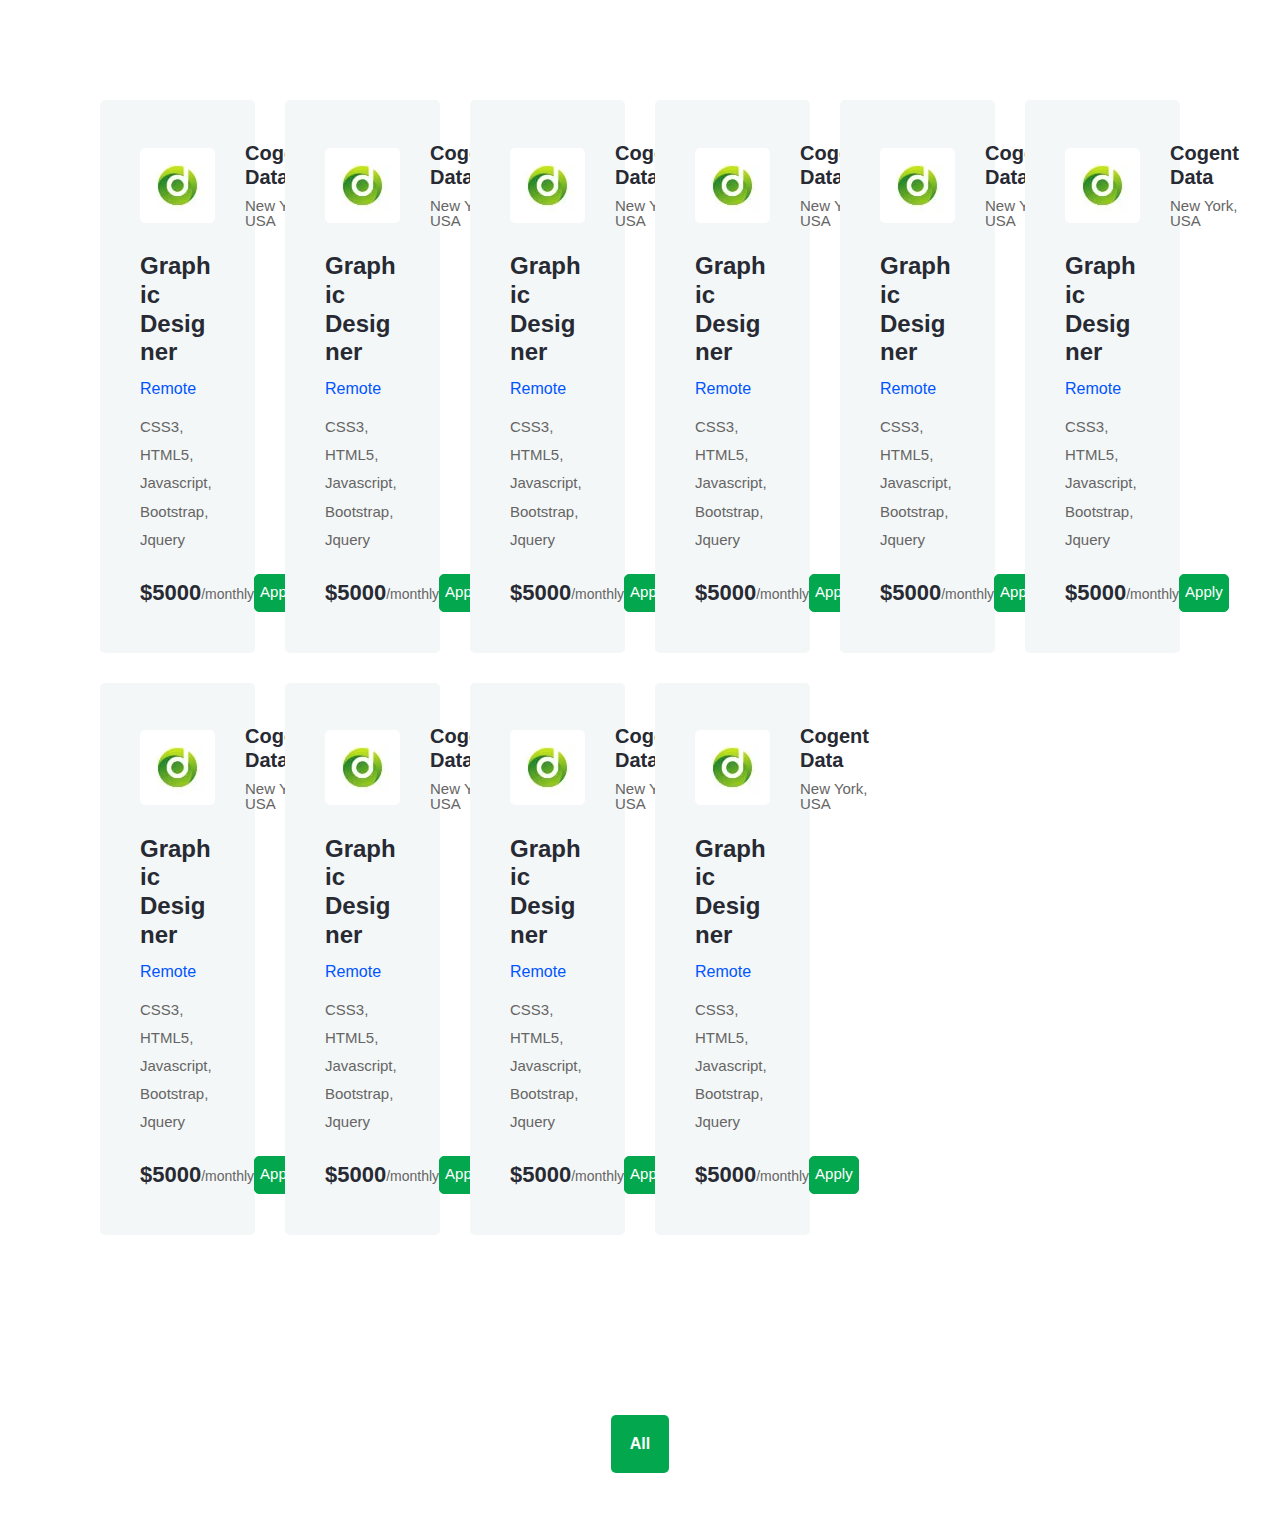
<file: Job.html>
<!DOCTYPE html>
<!-- saved from url=(0043)https://htmldemo.net/finate/finate/job.html -->
<html lang="zxx" class=" video no-touchevents csstransitions videoautoplay"><head><meta http-equiv="Content-Type" content="text/html; charset=UTF-8">
    
    <meta http-equiv="X-UA-Compatible" content="IE=edge">
    <meta name="viewport" content="width=device-width, initial-scale=1.0">
    <meta name="description" content="Finate - Job Portal Website Template Using Bootstrap 5">
    <meta name="keywords" content="accessories, digital products, electronic html, modern, products, responsive">
    <meta name="author" content="hastech">

    <title>Job :: Finate - Job Portal Website Template Using Bootstrap 5</title>

    <!--== Favicon ==-->
    <link rel="shortcut icon" href="https://htmldemo.net/finate/finate/assets/img/favicon.ico" type="image/x-icon">

    <!--== Google Fonts ==-->
    <link rel="preconnect" href="https://fonts.googleapis.com/">
    <link rel="preconnect" href="https://fonts.gstatic.com/" crossorigin="">
    <link href="assets/Job_files/css2" rel="stylesheet">
    <link href="assets/Job_files/css2(1)" rel="stylesheet">


    <!--== Bootstrap CSS ==-->
    <link href="assets/Job_files/bootstrap.min.css" rel="stylesheet">
    <!--== Icofont Icon CSS ==-->
    <link href="assets/Job_files/icofont.css" rel="stylesheet">
    <!--== Swiper CSS ==-->
    <link href="assets/Job_files/swiper.min.css" rel="stylesheet">
    <!--== Fancybox Min CSS ==-->
    <link href="assets/Job_files/fancybox.min.css" rel="stylesheet">
    <!--== Aos Min CSS ==-->
    <link href="assets/Job_files/aos.min.css" rel="stylesheet">

    <!--== Main Style CSS ==-->
    <link href="assets/Job_files/style.css" rel="stylesheet">
</head>

    <!--== Start Recent Job Area Wrapper ==-->
    <section class="recent-job-area recent-job-inner-area">

        <div class="row" style="padding: 100px;">


          <div class="col-md-2 col-lg-2"">
            <!--== Start Recent Job Item ==-->
            <div class="recent-job-item recent-job-style2-item">
              <div class="company-info">
                <div class="logo">
                  <a href="https://htmldemo.net/finate/finate/company-details.html"><img src="assets/Job_files/w3.webp" width="75" height="75" alt="Image-HasTech"></a>
                </div>
                <div class="content">
                  <h4 class="name"><a href="https://htmldemo.net/finate/finate/company-details.html">Cogent Data</a></h4>
                  <p class="address">New York, USA</p>
                </div>
              </div>
              <div class="main-content">
                <h3 class="title"><a href="https://htmldemo.net/finate/finate/job-details.html">Graphic Designer</a></h3>
                <h5 class="work-type" data-text-color="#0054ff" style="color: rgb(0, 84, 255);">Remote</h5>
                <p class="desc">CSS3, HTML5, Javascript, Bootstrap, Jquery</p>
              </div>
              <div class="recent-job-info">
                <div class="salary">
                  <h4>$5000</h4>
                  <p>/monthly</p>
                </div>
                <a class="btn-theme btn-sm" href="https://htmldemo.net/finate/finate/job-details.html">Apply Now</a>
              </div>
            </div>
            <!--== End Recent Job Item ==-->
          </div>
          
          <div class="col-md-2 col-lg-2"">
            <!--== Start Recent Job Item ==-->
            <div class="recent-job-item recent-job-style2-item">
              <div class="company-info">
                <div class="logo">
                  <a href="https://htmldemo.net/finate/finate/company-details.html"><img src="assets/Job_files/w3.webp" width="75" height="75" alt="Image-HasTech"></a>
                </div>
                <div class="content">
                  <h4 class="name"><a href="https://htmldemo.net/finate/finate/company-details.html">Cogent Data</a></h4>
                  <p class="address">New York, USA</p>
                </div>
              </div>
              <div class="main-content">
                <h3 class="title"><a href="https://htmldemo.net/finate/finate/job-details.html">Graphic Designer</a></h3>
                <h5 class="work-type" data-text-color="#0054ff" style="color: rgb(0, 84, 255);">Remote</h5>
                <p class="desc">CSS3, HTML5, Javascript, Bootstrap, Jquery</p>
              </div>
              <div class="recent-job-info">
                <div class="salary">
                  <h4>$5000</h4>
                  <p>/monthly</p>
                </div>
                <a class="btn-theme btn-sm" href="https://htmldemo.net/finate/finate/job-details.html">Apply Now</a>
              </div>
            </div>
            <!--== End Recent Job Item ==-->
          </div>
          
          <div class="col-md-2 col-lg-2"">
            <!--== Start Recent Job Item ==-->
            <div class="recent-job-item recent-job-style2-item">
              <div class="company-info">
                <div class="logo">
                  <a href="https://htmldemo.net/finate/finate/company-details.html"><img src="assets/Job_files/w3.webp" width="75" height="75" alt="Image-HasTech"></a>
                </div>
                <div class="content">
                  <h4 class="name"><a href="https://htmldemo.net/finate/finate/company-details.html">Cogent Data</a></h4>
                  <p class="address">New York, USA</p>
                </div>
              </div>
              <div class="main-content">
                <h3 class="title"><a href="https://htmldemo.net/finate/finate/job-details.html">Graphic Designer</a></h3>
                <h5 class="work-type" data-text-color="#0054ff" style="color: rgb(0, 84, 255);">Remote</h5>
                <p class="desc">CSS3, HTML5, Javascript, Bootstrap, Jquery</p>
              </div>
              <div class="recent-job-info">
                <div class="salary">
                  <h4>$5000</h4>
                  <p>/monthly</p>
                </div>
                <a class="btn-theme btn-sm" href="https://htmldemo.net/finate/finate/job-details.html">Apply Now</a>
              </div>
            </div>
            <!--== End Recent Job Item ==-->
          </div>
          
          <div class="col-md-2 col-lg-2"">
            <!--== Start Recent Job Item ==-->
            <div class="recent-job-item recent-job-style2-item">
              <div class="company-info">
                <div class="logo">
                  <a href="https://htmldemo.net/finate/finate/company-details.html"><img src="assets/Job_files/w3.webp" width="75" height="75" alt="Image-HasTech"></a>
                </div>
                <div class="content">
                  <h4 class="name"><a href="https://htmldemo.net/finate/finate/company-details.html">Cogent Data</a></h4>
                  <p class="address">New York, USA</p>
                </div>
              </div>
              <div class="main-content">
                <h3 class="title"><a href="https://htmldemo.net/finate/finate/job-details.html">Graphic Designer</a></h3>
                <h5 class="work-type" data-text-color="#0054ff" style="color: rgb(0, 84, 255);">Remote</h5>
                <p class="desc">CSS3, HTML5, Javascript, Bootstrap, Jquery</p>
              </div>
              <div class="recent-job-info">
                <div class="salary">
                  <h4>$5000</h4>
                  <p>/monthly</p>
                </div>
                <a class="btn-theme btn-sm" href="https://htmldemo.net/finate/finate/job-details.html">Apply Now</a>
              </div>
            </div>
            <!--== End Recent Job Item ==-->
          </div>
          
          <div class="col-md-2 col-lg-2"">
            <!--== Start Recent Job Item ==-->
            <div class="recent-job-item recent-job-style2-item">
              <div class="company-info">
                <div class="logo">
                  <a href="https://htmldemo.net/finate/finate/company-details.html"><img src="assets/Job_files/w3.webp" width="75" height="75" alt="Image-HasTech"></a>
                </div>
                <div class="content">
                  <h4 class="name"><a href="https://htmldemo.net/finate/finate/company-details.html">Cogent Data</a></h4>
                  <p class="address">New York, USA</p>
                </div>
              </div>
              <div class="main-content">
                <h3 class="title"><a href="https://htmldemo.net/finate/finate/job-details.html">Graphic Designer</a></h3>
                <h5 class="work-type" data-text-color="#0054ff" style="color: rgb(0, 84, 255);">Remote</h5>
                <p class="desc">CSS3, HTML5, Javascript, Bootstrap, Jquery</p>
              </div>
              <div class="recent-job-info">
                <div class="salary">
                  <h4>$5000</h4>
                  <p>/monthly</p>
                </div>
                <a class="btn-theme btn-sm" href="https://htmldemo.net/finate/finate/job-details.html">Apply Now</a>
              </div>
            </div>
            <!--== End Recent Job Item ==-->
          </div>
          
          <div class="col-md-2 col-lg-2"">
            <!--== Start Recent Job Item ==-->
            <div class="recent-job-item recent-job-style2-item">
              <div class="company-info">
                <div class="logo">
                  <a href="https://htmldemo.net/finate/finate/company-details.html"><img src="assets/Job_files/w3.webp" width="75" height="75" alt="Image-HasTech"></a>
                </div>
                <div class="content">
                  <h4 class="name"><a href="https://htmldemo.net/finate/finate/company-details.html">Cogent Data</a></h4>
                  <p class="address">New York, USA</p>
                </div>
              </div>
              <div class="main-content">
                <h3 class="title"><a href="https://htmldemo.net/finate/finate/job-details.html">Graphic Designer</a></h3>
                <h5 class="work-type" data-text-color="#0054ff" style="color: rgb(0, 84, 255);">Remote</h5>
                <p class="desc">CSS3, HTML5, Javascript, Bootstrap, Jquery</p>
              </div>
              <div class="recent-job-info">
                <div class="salary">
                  <h4>$5000</h4>
                  <p>/monthly</p>
                </div>
                <a class="btn-theme btn-sm" href="https://htmldemo.net/finate/finate/job-details.html">Apply Now</a>
              </div>
            </div>
            <!--== End Recent Job Item ==-->
          </div>
          
          <div class="col-md-2 col-lg-2"">
            <!--== Start Recent Job Item ==-->
            <div class="recent-job-item recent-job-style2-item">
              <div class="company-info">
                <div class="logo">
                  <a href="https://htmldemo.net/finate/finate/company-details.html"><img src="assets/Job_files/w3.webp" width="75" height="75" alt="Image-HasTech"></a>
                </div>
                <div class="content">
                  <h4 class="name"><a href="https://htmldemo.net/finate/finate/company-details.html">Cogent Data</a></h4>
                  <p class="address">New York, USA</p>
                </div>
              </div>
              <div class="main-content">
                <h3 class="title"><a href="https://htmldemo.net/finate/finate/job-details.html">Graphic Designer</a></h3>
                <h5 class="work-type" data-text-color="#0054ff" style="color: rgb(0, 84, 255);">Remote</h5>
                <p class="desc">CSS3, HTML5, Javascript, Bootstrap, Jquery</p>
              </div>
              <div class="recent-job-info">
                <div class="salary">
                  <h4>$5000</h4>
                  <p>/monthly</p>
                </div>
                <a class="btn-theme btn-sm" href="https://htmldemo.net/finate/finate/job-details.html">Apply Now</a>
              </div>
            </div>
            <!--== End Recent Job Item ==-->
          </div>
          
          <div class="col-md-2 col-lg-2"">
            <!--== Start Recent Job Item ==-->
            <div class="recent-job-item recent-job-style2-item">
              <div class="company-info">
                <div class="logo">
                  <a href="https://htmldemo.net/finate/finate/company-details.html"><img src="assets/Job_files/w3.webp" width="75" height="75" alt="Image-HasTech"></a>
                </div>
                <div class="content">
                  <h4 class="name"><a href="https://htmldemo.net/finate/finate/company-details.html">Cogent Data</a></h4>
                  <p class="address">New York, USA</p>
                </div>
              </div>
              <div class="main-content">
                <h3 class="title"><a href="https://htmldemo.net/finate/finate/job-details.html">Graphic Designer</a></h3>
                <h5 class="work-type" data-text-color="#0054ff" style="color: rgb(195, 230, 42);">Remote</h5>
                <p class="desc">CSS3, HTML5, Javascript, Bootstrap, Jquery</p>
              </div>
              <div class="recent-job-info">
                <div class="salary">
                  <h4>$5000</h4>
                  <p>/monthly</p>
                </div>
                <a class="btn-theme btn-sm" href="https://htmldemo.net/finate/finate/job-details.html">Apply Now</a>
              </div>
            </div>
            <!--== End Recent Job Item ==-->
          </div>
          
          <div class="col-md-2 col-lg-2"">
            <!--== Start Recent Job Item ==-->
            <div class="recent-job-item recent-job-style2-item">
              <div class="company-info">
                <div class="logo">
                  <a href="https://htmldemo.net/finate/finate/company-details.html"><img src="assets/Job_files/w3.webp" width="75" height="75" alt="Image-HasTech"></a>
                </div>
                <div class="content">
                  <h4 class="name"><a href="https://htmldemo.net/finate/finate/company-details.html">Cogent Data</a></h4>
                  <p class="address">New York, USA</p>
                </div>
              </div>
              <div class="main-content">
                <h3 class="title"><a href="https://htmldemo.net/finate/finate/job-details.html">Graphic Designer</a></h3>
                <h5 class="work-type" data-text-color="#0054ff" style="color: rgb(30, 255, 0);">Remote</h5>
                <p class="desc">CSS3, HTML5, Javascript, Bootstrap, Jquery</p>
              </div>
              <div class="recent-job-info">
                <div class="salary">
                  <h4>$5000</h4>
                  <p>/monthly</p>
                </div>
                <a class="btn-theme btn-sm" href="https://htmldemo.net/finate/finate/job-details.html">Apply Now</a>
              </div>
            </div>
            <!--== End Recent Job Item ==-->
          </div>
          
          <div class="col-md-2 col-lg-2"">
            <!--== Start Recent Job Item ==-->
            <div class="recent-job-item recent-job-style2-item">
              <div class="company-info">
                <div class="logo">
                  <a href="https://htmldemo.net/finate/finate/company-details.html"><img src="assets/Job_files/w3.webp" width="75" height="75" alt="Image-HasTech"></a>
                </div>
                <div class="content">
                  <h4 class="name"><a href="https://htmldemo.net/finate/finate/company-details.html">Cogent Data</a></h4>
                  <p class="address">New York, USA</p>
                </div>
              </div>
              <div class="main-content">
                <h3 class="title"><a href="https://htmldemo.net/finate/finate/job-details.html">Graphic Designer</a></h3>
                <h5 class="work-type" data-text-color="#0054ff" style="color: rgb(11, 221, 204);">Remote</h5>
                <p class="desc">CSS3, HTML5, Javascript, Bootstrap, Jquery</p>
              </div>
              <div class="recent-job-info">
                <div class="salary">
                  <h4>$5000</h4>
                  <p>/monthly</p>
                </div>
                <a class="btn-theme btn-sm" href="https://htmldemo.net/finate/finate/job-details.html">Apply Now</a>
              </div>
            </div>
            <!--== End Recent Job Item ==-->
          </div>




            <!--== End Recent Job Item ==-->
          </div>
        </div>
        <div class="row">
          <div class="col-lg-12 text-center">
            <div class="pagination-area">
              <nav>
                <ul class="page-numbers d-inline-flex">
                  <li>
                    <a class="page-number active" href="https://htmldemo.net/finate/finate/job.html">All Jobs</a>
                  </li>
              
                </ul>
              </nav>
            </div>
          </div>
        </div>
      </div>
    </section>
    <!--== End Recent Job Area Wrapper ==-->
  </main>


<!--=======================Javascript============================-->

<!--=== jQuery Modernizr Min Js ===-->
<script src="assets/Job_files/modernizr.js.download"></script>
<!--=== jQuery Min Js ===-->
<script src="assets/Job_files/jquery-main.js.download"></script>
<!--=== jQuery Migration Min Js ===-->
<script src="assets/Job_files/jquery-migrate.js.download"></script>
<!--=== jQuery Popper Min Js ===-->
<script src="assets/Job_files/popper.min.js.download"></script>
<!--=== jQuery Bootstrap Min Js ===-->
<script src="assets/Job_files/bootstrap.min.js.download"></script>
<!--=== jQuery Swiper Min Js ===-->
<script src="assets/Job_files/swiper.min.js.download"></script>
<!--=== jQuery Fancybox Min Js ===-->
<script src="assets/Job_files/fancybox.min.js.download"></script>
<!--=== jQuery Aos Min Js ===-->
<script src="assets/Job_files/aos.min.js.download"></script>
<!--=== jQuery Counterup Min Js ===-->
<script src="assets/Job_files/counterup.js.download"></script>
<!--=== jQuery Waypoint Js ===-->
<script src="assets/Job_files/waypoint.js.download"></script>

<!--=== jQuery Custom Js ===-->
<script src="assets/Job_files/custom.js.download"></script>



</body></html>
</file>
<file: assets/Job_files/style.css>
@charset "UTF-8";
/*===================================================================
[Table Of Content]

    * Imported CSS
    * Typography CSS
    * Common CSS
    * Main Navigation CSS
    * Header CSS
    * Home Slider CSS
    * Team CSS
    * Brand Logo CSS
    * Form CSS
    * Blog CSS
    * Contact CSS
    * Footer CSS

=====================================================================*/
/*
-----------------------------------------------------------------------
  Typography CSS
-----------------------------------------------------------------------
*/
body {
  color: #656565;
  font-size: 16px;
  font-family: "Jost", sans-serif;
  font-weight: 400;
  line-height: 1.75;
  margin: 0;
  overflow-x: hidden;
  -ms-word-wrap: break-word;
  word-wrap: break-word;
}
@media only screen and (max-width: 1199px) {
  body {
    font-size: 15px;
  }
}

h1, h2, h3, h4, h5, h6,
.h1, .h2, .h3, .h4, .h5, .h6 {
  color: #272a33;
  font-family: "Jost", sans-serif;
  font-weight: 600;
  line-height: 1.2;
  margin-bottom: 10px;
  margin-top: 0;
}

a {
  color: #03a84e;
  text-decoration: none;
  transition: all 0.3s ease-out;
  -webkit-transition: all 0.3s ease-out;
  -moz-transition: all 0.3s ease-out;
  -ms-transition: all 0.3s ease-out;
  -o-transition: all 0.3s ease-out;
}
a:hover, a:active, a:focus {
  -webkit-box-shadow: none;
          box-shadow: none;
  color: #025d2b;
  outline: none;
  text-decoration: none;
}
a img {
  border: none;
}

button {
  text-decoration: none;
  transition: all 0.3s ease-out;
  -webkit-transition: all 0.3s ease-out;
  -moz-transition: all 0.3s ease-out;
  -ms-transition: all 0.3s ease-out;
  -o-transition: all 0.3s ease-out;
}
button:hover, button:active, button:focus {
  -webkit-box-shadow: none;
          box-shadow: none;
  outline: none;
  text-decoration: none;
}

.btn:focus {
  -webkit-box-shadow: none;
          box-shadow: none;
}

p {
  margin-bottom: 30px;
}
p:last-child {
  margin-bottom: 0;
}

:active,
:focus {
  -webkit-box-shadow: none;
          box-shadow: none;
  outline: none !important;
}

::-moz-selection {
  background: #91b2c3;
  color: #fff;
  text-shadow: none;
}

::selection {
  background: #91b2c3;
  color: #fff;
  text-shadow: none;
}

::-moz-selection {
  background: #91b2c3;
  /* Firefox */
  color: #fff;
  text-shadow: none;
}

::-webkit-selection {
  background: #91b2c3;
  /* Safari */
  color: #fff;
  text-shadow: none;
}

img {
  height: auto;
  max-width: 100%;
}

iframe {
  border: none !important;
}

textarea:focus, textarea:active, input:focus, input:active {
  outline: none;
}

ul {
  margin: 0;
  padding: 0;
}
ul li {
  list-style: none;
}

pre,
ul,
ol,
dl,
dd,
blockquote,
address,
table,
fieldset {
  margin-bottom: 30px;
}

table p {
  margin-bottom: 0;
}

/*
-----------------------------------------------------------------------
  Common CSS
-----------------------------------------------------------------------
*/
/*-------- Background Style Css --------*/
.bg-img {
  background: no-repeat center center;
  background-size: cover;
}

/*-------- Container Style Css --------*/
.wrapper {
  overflow-x: hidden;
}

.container {
  padding-left: 15px;
  padding-right: 15px;
}
@media only screen and (min-width: 1200px) {
  .container {
    max-width: 1200px;
  }
}

.row > * {
  margin-top: 0;
}

.row {
  margin-right: -15px;
  margin-left: -15px;
}
.row > [class*=col-] {
  padding-right: 15px;
  padding-left: 15px;
}

/*-------- Gutter Style Css --------*/
.no-gutter {
  margin-right: 0;
  margin-left: 0;
}
.no-gutter .col,
.no-gutter [class*=col-] {
  padding-left: 0;
  padding-right: 0;
}

.row-gutter-10 {
  margin-right: -5px;
  margin-left: -5px;
}
.row-gutter-10 .col,
.row-gutter-10 [class*=col-] {
  padding-left: 5px;
  padding-right: 5px;
}

.row-gutter-20 {
  margin-right: -10px;
  margin-left: -10px;
}
.row-gutter-20 .col,
.row-gutter-20 [class*=col-] {
  padding-left: 10px;
  padding-right: 10px;
}

.row-gutter-40 {
  margin-right: -20px;
  margin-left: -20px;
}
.row-gutter-40 .col,
.row-gutter-40 [class*=col-] {
  padding-left: 20px;
  padding-right: 20px;
}

.row-gutter-70 {
  margin-right: -35px;
  margin-left: -35px;
}
@media only screen and (max-width: 1199px) {
  .row-gutter-70 {
    margin-right: -15px;
    margin-left: -15px;
  }
}
.row-gutter-70 .col,
.row-gutter-70 [class*=col-] {
  padding-left: 35px;
  padding-right: 35px;
}
@media only screen and (max-width: 1199px) {
  .row-gutter-70 .col,
.row-gutter-70 [class*=col-] {
    padding-left: 15px;
    padding-right: 15px;
  }
}

/*-------- Spacing Style Css --------*/
.container,
.container-fluid {
  padding-bottom: 90px;
  padding-top: 113px;
}
@media only screen and (max-width: 1199px) {
  .container,
.container-fluid {
    padding-bottom: 50px;
    padding-top: 80px;
  }
}

/*-------- Button Style Css --------*/
.btn-theme {
  background-color: #03a84e;
  border: 1px solid #03a84e;
  border-radius: 5px;
  color: #fff;
  display: inline-block;
  font-size: 15px;
  padding: 8px 35px 8px;
  text-align: center;
}
.btn-theme.btn-sm {
  height: 38px;
  padding: 4px 5px 6px;
  width: 110px;
}
@media only screen and (max-width: 1199px) {
  .btn-theme.btn-sm {
    height: 34px;
    padding: 4px 4px 4px;
    width: 90px;
    font-size: 13px;
  }
}
.btn-theme.btn-white {
  background-color: #fff;
  border: 1px solid rgba(3, 168, 78, 0.18);
  color: #03a84e;
}
.btn-theme.btn-white:hover {
  background-color: #03a84e;
  border-color: #03a84e;
  color: #fff;
}
.btn-theme:hover {
  background-color: #fff;
  border: 1px solid #03a84e;
  color: #03a84e;
}

/*-------- Z Index Style Css --------*/
.z-index--1 {
  z-index: -1;
}

.z-index-1 {
  z-index: 1;
}

.z-index-2 {
  z-index: 2;
}

/*-------- Fancybox Images Style Css --------*/
.fancybox-slide {
  cursor: url("../img/icons/cancel-white.png"), auto;
}

/*-------- Custom Color Style Css --------*/
.bg-color-gray {
  background-color: #f4f7f7;
}

/*-------- Margin & Padding Custom Style Css --------*/
.m--0 {
  margin: 0 !important;
}

.mb--0 {
  margin-bottom: 0 !important;
}

.ml--0 {
  margin-left: 0 !important;
}

.mr--0 {
  margin-right: 0 !important;
}

.mt--0 {
  margin-top: 0 !important;
}

.p--0 {
  padding: 0 !important;
}

.pb--0 {
  padding-bottom: 0 !important;
}

.pl--0 {
  padding-left: 0 !important;
}

.pr--0 {
  padding-right: 0 !important;
}

.pt--0 {
  padding-top: 0 !important;
}

/*-------- Scroll To Top Style Css --------*/
.scroll-to-top {
  -webkit-box-shadow: 0 0 8px 1px rgba(0, 0, 0, 0.2);
          box-shadow: 0 0 8px 1px rgba(0, 0, 0, 0.2);
  bottom: -60px;
  background-color: #03a84e;
  color: #fff;
  position: fixed;
  right: 30px;
  display: block;
  padding: 0;
  width: 40px;
  height: 40px;
  border-radius: 50%;
  text-align: center;
  font-size: 20px;
  line-height: 40px;
  font-weight: 700;
  cursor: pointer;
  opacity: 0;
  visibility: hidden;
  overflow: hidden;
  transition: all 0.5s cubic-bezier(0.645, 0.045, 0.355, 1);
  -webkit-transition: all 0.5s cubic-bezier(0.645, 0.045, 0.355, 1);
  -moz-transition: all 0.5s cubic-bezier(0.645, 0.045, 0.355, 1);
  -ms-transition: all 0.5s cubic-bezier(0.645, 0.045, 0.355, 1);
  -o-transition: all 0.5s cubic-bezier(0.645, 0.045, 0.355, 1);
  z-index: 999;
}
@media only screen and (max-width: 767px) {
  .scroll-to-top {
    right: 10px;
    width: 30px;
    height: 30px;
    font-size: 12px;
    line-height: 30px;
  }
}
.scroll-to-top:hover {
  background-color: #272a33;
}
.scroll-to-top.show {
  visibility: visible;
  opacity: 0.8;
  bottom: 20px;
}
@media only screen and (max-width: 767px) {
  .scroll-to-top.show {
    bottom: 10px;
  }
}
.scroll-to-top.show:hover {
  opacity: 1;
}

/*
-----------------------------------------------------------------------
	Main Navigation CSS
-----------------------------------------------------------------------
*/
.main-menu > li {
  margin-right: 14px;
  padding: 3px 0;
}
.main-menu > li:last-child {
  margin-right: 0;
}
.main-menu > li > a {
  color: #000;
  display: block;
  font-size: 14px;
  font-weight: 500;
  line-height: 30px;
  text-transform: uppercase;
  padding: 7px 25px;
  position: relative;
}
.main-menu > li:hover > a, .main-menu > li.active > a {
  color: #03a84e;
}
.main-menu > li:hover > a:before, .main-menu > li.active > a:before {
  color: #03a84e;
}

.has-submenu {
  padding-right: 10px;
  position: relative;
}
.has-submenu > a {
  position: relative;
}
.has-submenu > a:before {
  content: "";
  color: #272a33;
  display: none;
  font-size: 12px;
  font-family: "FontAwesome";
  display: none;
  position: absolute;
  right: -16px;
  top: 0;
  line-height: 51px;
}
.has-submenu:hover > .submenu-nav {
  margin-top: 0;
  opacity: 1;
  visibility: visible;
  pointer-events: visible;
}
.has-submenu .submenu-nav {
  background-color: #111;
  border: none;
  border-bottom: none;
  padding: 15px 0 15px;
  position: absolute;
  left: -15px;
  top: 100%;
  opacity: 0;
  min-width: 210px;
  pointer-events: none;
  margin-top: 30px;
  transition: all 0.3s ease-out;
  -webkit-transition: all 0.3s ease-out;
  -moz-transition: all 0.3s ease-out;
  -ms-transition: all 0.3s ease-out;
  -o-transition: all 0.3s ease-out;
  visibility: hidden;
  z-index: 9999;
}
@media only screen and (max-width: 1199px) {
  .has-submenu .submenu-nav {
    min-width: 210px;
    left: 0;
  }
}
.has-submenu .submenu-nav:before {
  content: "";
  position: absolute;
  height: 56px;
  width: 100%;
  left: 0;
  bottom: 100%;
}
.has-submenu .submenu-nav > li {
  padding: 10px 25px;
}
.has-submenu .submenu-nav > li a {
  color: #aaa;
  display: block;
  font-weight: 400;
  font-size: 14px;
  letter-spacing: inherit;
  text-transform: capitalize;
}
.has-submenu .submenu-nav > li a:hover {
  color: #fff;
}
.has-submenu .submenu-nav > li:hover > a {
  color: #fff;
}
.has-submenu .submenu-nav > li:hover:after {
  color: #fff !important;
}
.has-submenu .submenu-nav > li.has-submenu {
  position: relative;
}
.has-submenu .submenu-nav > li.has-submenu a:before {
  display: none;
}
.has-submenu .submenu-nav > li.has-submenu:hover > .submenu-nav {
  -webkit-transform: none;
          transform: none;
  opacity: 1;
  visibility: visible;
  pointer-events: visible;
}
.has-submenu .submenu-nav > li.has-submenu:after {
  content: "";
  color: #656565;
  font-size: 15px;
  line-height: 1;
  font-family: "FontAwesome";
  display: none;
  position: absolute;
  right: 20px;
  top: 50%;
  transform: translate(0%, -57%);
  -webkit-transform: translate(0%, -57%);
  -moz-transform: translate(0%, -57%);
  -ms-transform: translate(0%, -57%);
  -o-transform: translate(0%, -57%);
}
.has-submenu .submenu-nav > li.has-submenu .submenu-nav {
  left: 100%;
  top: 0;
}

/*
-----------------------------------------------------------------------
  Offcanvas Header
-----------------------------------------------------------------------
*/
.off-canvas-wrapper.offcanvas {
  background-color: #fff;
  width: 310px;
}
@media only screen and (max-width: 991px) {
  .off-canvas-wrapper.offcanvas {
    width: 310px;
  }
}
.off-canvas-wrapper .offcanvas-header {
  padding: 0;
}
.off-canvas-wrapper .offcanvas-body {
  padding: 0 0 20px;
  scrollbar-width: auto;
  scrollbar-color: #1f1f1f #292929;
  /* Chrome, Edge, and Safari */
}
.off-canvas-wrapper .offcanvas-body::-webkit-scrollbar {
  width: 2px;
}
.off-canvas-wrapper .offcanvas-body::-webkit-scrollbar-track {
  background: #292929;
}
.off-canvas-wrapper .offcanvas-body::-webkit-scrollbar-thumb {
  background-color: #1f1f1f;
  border-radius: 2px;
  border: 2px solid #1f1f1f;
}
.off-canvas-wrapper .btn-menu-close {
  display: block;
  width: 100%;
  height: 60px;
  background-color: #03a84e;
  opacity: 1;
  border-radius: 0;
  color: #fff;
  background-image: none;
  padding: 0 20px;
  line-height: 60px;
  font-size: 16px;
  font-weight: 700;
  text-transform: uppercase;
  font-weight: 600;
  text-align: left;
  border: none;
  position: relative;
  transition: all 0.3s ease-out;
  -webkit-transition: all 0.3s ease-out;
  -moz-transition: all 0.3s ease-out;
  -ms-transition: all 0.3s ease-out;
  -o-transition: all 0.3s ease-out;
}
.off-canvas-wrapper .btn-menu-close i {
  position: absolute;
  right: 21px;
  top: 50%;
  -webkit-transform: translate(0%, -50%);
          transform: translate(0%, -50%);
}
.off-canvas-wrapper .btn-menu-close:hover {
  color: #fff;
  background-color: #2f2f2f;
}

.offcanvas-backdrop,
.modal-backdrop {
  background-color: rgba(43, 43, 43, 0.92);
  cursor: url("../img/icons/cancel-white.png"), auto;
}
.offcanvas-backdrop.show,
.modal-backdrop.show {
  opacity: 1;
}

.mobile-menu-items {
  padding: 0;
}
.mobile-menu-items ul {
  border-top: 1px solid rgba(10, 77, 60, 0.15);
}
.mobile-menu-items ul li {
  position: relative;
}
.mobile-menu-items ul li a {
  display: block;
  width: 100%;
  background: none;
  text-align: left;
  padding: 10px 20px;
  border: 0;
  border-bottom: 1px solid rgba(10, 77, 60, 0.15);
  font-size: 15px;
  font-weight: 600;
  font-family: "Jost", sans-serif;
  color: #272a33;
}
.mobile-menu-items ul li a:hover {
  color: #03a84e;
}
.mobile-menu-items ul li .mobile-menu-expand {
  position: absolute;
  right: 20px;
  top: 15px;
  width: 16px;
  height: 16px;
  cursor: pointer;
}
.mobile-menu-items ul li .mobile-menu-expand::before {
  position: absolute;
  content: "";
  width: 100%;
  height: 1px;
  background-color: #272a33;
  top: 50%;
  -webkit-transform: translateY(-50%);
          transform: translateY(-50%);
}
.mobile-menu-items ul li .mobile-menu-expand::after {
  position: absolute;
  content: "";
  width: 1px;
  height: 100%;
  background-color: #272a33;
  left: 50%;
  bottom: 0;
  -webkit-transform: translateX(-50%);
          transform: translateX(-50%);
}
.mobile-menu-items ul li.active-expand > .mobile-menu-expand::before {
  background-color: #03a84e;
}
.mobile-menu-items ul li.active-expand > .mobile-menu-expand::after {
  background-color: #03a84e;
  height: 0;
}
.mobile-menu-items ul li.active-expand a {
  color: #03a84e;
}
.mobile-menu-items ul li.active-expand ul li a {
  color: #272a33;
}
.mobile-menu-items ul li ul {
  border-top: 0;
}
.mobile-menu-items ul li ul li a {
  padding-left: 12%;
}
.mobile-menu-items ul li ul li a:hover {
  color: #03a84e;
}
.mobile-menu-items ul li ul li ul li a {
  padding-left: 18%;
}

/*
-----------------------------------------------------------------------
  Section Title CSS
-----------------------------------------------------------------------
*/
.section-title {
  margin-bottom: 56px;
}
@media only screen and (max-width: 1199px) {
  .section-title {
    margin-bottom: 42px;
  }
}
.section-title .title {
  font-size: 30px;
  margin-bottom: 12px;
}
@media only screen and (max-width: 1199px) {
  .section-title .title {
    font-size: 28px;
    margin-bottom: 8px;
  }
}
@media only screen and (max-width: 991px) {
  .section-title .title {
    font-size: 25px;
    margin-bottom: 6px;
  }
}
.section-title .desc p {
  padding-bottom: 0;
}

/*
-----------------------------------------------------------------------
  Header CSS
-----------------------------------------------------------------------
*/
.header-area {
  border-bottom: 1px solid rgba(255, 255, 255, 0.08);
  padding: 0;
}
.header-area .container {
  padding: 0 15px;
}
.header-area.sticky-header {
  transition: all 0.2s ease-out;
  -webkit-transition: all 0.2s ease-out;
  -moz-transition: all 0.2s ease-out;
  -ms-transition: all 0.2s ease-out;
  -o-transition: all 0.2s ease-out;
}
.header-area.sticky-header.sticky {
  background-color: #03a84e;
  -webkit-box-shadow: 0px 10px 60px -30px rgba(0, 0, 0, 0.1);
          box-shadow: 0px 10px 60px -30px rgba(0, 0, 0, 0.1);
  position: fixed !important;
  left: 0;
  top: 0 !important;
  width: 100%;
  z-index: 99;
}
.header-area.sticky-header.sticky .header-logo-area .logo-main {
  display: block;
}
.header-area.sticky-header.sticky .header-logo-area .logo-light {
  display: none;
}
.header-area.transparent {
  background-color: transparent;
  position: absolute !important;
  left: 0;
  top: 0;
  width: 100%;
  z-index: 9;
}
.header-area.header-default {
  background-size: cover;
  background-position: top left 5px;
  -webkit-box-align: center;
      -ms-flex-align: center;
          align-items: center;
  display: -webkit-box;
  display: -ms-flexbox;
  display: flex;
  position: relative;
  z-index: 2;
}
.header-area .header-align {
  -webkit-box-align: center;
      -ms-flex-align: center;
          align-items: center;
  display: -webkit-box;
  display: -ms-flexbox;
  display: flex;
  -webkit-box-pack: justify;
      -ms-flex-pack: justify;
          justify-content: space-between;
}
@media only screen and (max-width: 991px) {
  .header-navigation-area {
    display: none;
  }
}
.header-navigation-area .main-menu.nav {
  -webkit-box-align: center;
      -ms-flex-align: center;
          align-items: center;
}
.header-navigation-area .main-menu.nav > li {
  padding: 0;
  margin-right: 0;
}
.header-navigation-area .main-menu.nav > li.active > a {
  color: #03a84e;
}
.header-navigation-area .main-menu.nav > li.active > a:before {
  color: #03a84e;
}
.header-navigation-area .main-menu.nav > li > a {
  color: #fff;
  font-size: 15px;
  font-weight: 400;
  height: 88px;
  line-height: 90px;
  letter-spacing: 0;
  position: relative;
  margin: 0 11px;
  padding: 0 11px;
  text-transform: capitalize;
  transition: all 0.3s ease-out;
  -webkit-transition: all 0.3s ease-out;
  -moz-transition: all 0.3s ease-out;
  -ms-transition: all 0.3s ease-out;
  -o-transition: all 0.3s ease-out;
}
@media only screen and (max-width: 1199px) {
  .header-navigation-area .main-menu.nav > li > a {
    height: 78px;
    line-height: 80px;
    margin: 0 7px;
    margin-left: 7px;
    padding: 0 7px;
    padding-left: 7px;
  }
}
.header-navigation-area .main-menu.nav > li > a span {
  position: relative;
}
.header-navigation-area .main-menu.nav > li > a span:before {
  content: "";
  transition: all 0.3s ease-out;
  -webkit-transition: all 0.3s ease-out;
  -moz-transition: all 0.3s ease-out;
  -ms-transition: all 0.3s ease-out;
  -o-transition: all 0.3s ease-out;
}
.header-navigation-area .main-menu.nav > li > a:hover {
  color: #03a84e;
}
.header-navigation-area .main-menu.nav > li > a:hover:after {
  bottom: auto;
  height: 100%;
  top: 0;
}
.header-navigation-area .main-menu.nav > li:first-child {
  margin-left: 0;
}
.header-navigation-area .main-menu.nav > li:first-child > a {
  margin-left: 0;
  padding-left: 0;
}
.header-navigation-area .main-menu.nav > li:last-child {
  margin-right: 0;
}
.header-navigation-area .main-menu.nav > li:last-child > a {
  margin-right: 0;
  padding-right: 0;
}
.header-navigation-area .main-menu.nav > li:hover span:before {
  background-color: #fff;
  width: 100%;
  left: 0;
  right: auto;
}
.header-navigation-area .main-menu.nav .has-submenu:hover a {
  color: #03a84e;
}
.header-navigation-area .main-menu.nav .has-submenu:hover a:before {
  color: #03a84e;
}
.header-navigation-area .main-menu.nav .has-submenu:hover a:after {
  bottom: auto;
  height: 100%;
  top: 0;
}
.header-navigation-area .main-menu.nav .has-submenu .submenu-nav {
  -webkit-box-shadow: 0 1px 24px 0 rgba(0, 0, 0, 0.09);
          box-shadow: 0 1px 24px 0 rgba(0, 0, 0, 0.09);
  background-color: #fff;
  border-radius: 0 0 4px 4px;
  color: #555;
  padding: 0 0;
  position: absolute;
  width: 210px;
}
.header-navigation-area .main-menu.nav .has-submenu .submenu-nav:before {
  display: none;
}
.header-navigation-area .main-menu.nav .has-submenu .submenu-nav > li {
  border-bottom: 1px solid rgba(173, 181, 189, 0.15);
  padding: 0;
  margin-bottom: 0;
}
.header-navigation-area .main-menu.nav .has-submenu .submenu-nav > li:last-child {
  margin-bottom: 0;
  border-bottom: none;
}
.header-navigation-area .main-menu.nav .has-submenu .submenu-nav > li.active a {
  color: #03a84e !important;
}
.header-navigation-area .main-menu.nav .has-submenu .submenu-nav > li.active:after {
  color: #03a84e;
}
.header-navigation-area .main-menu.nav .has-submenu .submenu-nav > li a {
  color: #1d1d1d;
  display: block;
  font-size: 14px;
  padding: 11px 25px 10px;
  position: relative;
  transition: all 0.3s ease-out;
  -webkit-transition: all 0.3s ease-out;
  -moz-transition: all 0.3s ease-out;
  -ms-transition: all 0.3s ease-out;
  -o-transition: all 0.3s ease-out;
}
.header-navigation-area .main-menu.nav .has-submenu .submenu-nav > li a:hover {
  color: #03a84e;
  background-color: rgba(173, 181, 189, 0.15);
}
@media only screen and (max-width: 1399.98px) {
  .header-navigation-area .main-menu.nav .has-submenu .submenu-nav > li.has-submenu {
    padding: 0px 28px;
  }
}
.header-navigation-area .main-menu.nav .has-submenu .submenu-nav > li.has-submenu:after {
  color: #555;
}
@media only screen and (max-width: 1399.98px) {
  .header-navigation-area .main-menu.nav .has-submenu .submenu-nav > li.has-submenu:after {
    right: auto;
    transform: rotate(-180deg);
    -webkit-transform: rotate(-180deg);
    -moz-transform: rotate(-180deg);
    -ms-transform: rotate(-180deg);
    -o-transform: rotate(-180deg);
    top: calc(50% + -8px);
    left: 20px;
  }
}
.header-navigation-area .main-menu.nav .has-submenu .submenu-nav > li.has-submenu.active:after {
  color: #03a84e;
}
.header-navigation-area .main-menu.nav .has-submenu .submenu-nav > li.has-submenu .submenu-nav {
  border-radius: 0 4px 4px 4px;
  -webkit-box-shadow: 0 0 3.76px 0.24px rgba(0, 0, 0, 0.05);
          box-shadow: 0 0 3.76px 0.24px rgba(0, 0, 0, 0.05);
  left: 100%;
  right: auto;
  top: 7px;
  transition: all 0.4s ease-out;
  -webkit-transition: all 0.4s ease-out;
  -moz-transition: all 0.4s ease-out;
  -ms-transition: all 0.4s ease-out;
  -o-transition: all 0.4s ease-out;
}
@media only screen and (max-width: 1399.98px) {
  .header-navigation-area .main-menu.nav .has-submenu .submenu-nav > li.has-submenu .submenu-nav {
    left: auto;
    right: 100%;
  }
}
.header-navigation-area .main-menu.nav .has-submenu .submenu-nav > li.has-submenu .submenu-nav:before {
  content: "";
  display: block;
  height: 30px;
  position: absolute;
}
.header-navigation-area .main-menu.nav .has-submenu .submenu-nav > li.has-submenu .submenu-nav > li > a {
  color: #555 !important;
}
.header-navigation-area .main-menu.nav .has-submenu .submenu-nav > li.has-submenu .submenu-nav > li > a:hover {
  color: #03a84e !important;
}
.header-navigation-area .main-menu.nav .has-submenu .submenu-nav > li.has-submenu .submenu-nav > li.active > a {
  color: #03a84e !important;
}
.header-navigation-area .main-menu.nav .has-submenu .submenu-nav > li.has-submenu:hover a {
  color: #03a84e;
}
.header-navigation-area .main-menu.nav .has-submenu .submenu-nav > li.has-submenu:hover:after {
  color: #03a84e !important;
}

.btn-menu {
  color: #fff;
  background-color: #03a84e;
  border: none;
  border-radius: 5px;
  display: none;
  margin: 0;
  padding: 0;
  font-size: 20px;
  margin-left: 8px;
  position: relative;
  top: 1px;
  height: 38px;
  width: 38px;
  line-height: 38px;
  transition: all 0.2s ease-out;
  -webkit-transition: all 0.2s ease-out;
  -moz-transition: all 0.2s ease-out;
  -ms-transition: all 0.2s ease-out;
  -o-transition: all 0.2s ease-out;
}
@media only screen and (max-width: 991px) {
  .btn-menu {
    display: inline-block;
  }
}
@media only screen and (max-width: 767px) {
  .btn-menu {
    height: 34px;
    width: 34px;
    font-size: 16px;
    line-height: 34px;
  }
}
.btn-menu:hover {
  background-color: #038f42;
}

.header-logo-area {
  margin-top: 1px;
  position: relative;
}
.header-logo-area a {
  display: block;
}
.header-logo-area img {
  max-width: 255px;
}
@media only screen and (max-width: 1399.98px) {
  .header-logo-area img {
    max-width: 125px;
  }
}
@media only screen and (max-width: 1199px) {
  .header-logo-area img {
    max-width: 112px;
  }
}
.header-logo-area .logo-light {
  display: none;
}

@media only screen and (max-width: 991px) {
  .header-action-area {
    -webkit-box-align: center;
        -ms-flex-align: center;
            align-items: center;
    display: -webkit-box;
    display: -ms-flexbox;
    display: flex;
    height: 70px;
  }
}
.header-action-area .btn-registration {
  background-color: #03a84e;
  border-radius: 5px;
  color: #fff;
  display: inline-block;
  font-size: 15px;
  height: 48px;
  width: 160px;
  text-align: center;
  line-height: 47px;
}
@media only screen and (max-width: 1199px) {
  .header-action-area .btn-registration {
    font-size: 14px;
    height: 38px;
    width: 122px;
    line-height: 36px;
  }
}
@media only screen and (max-width: 767px) {
  .header-action-area .btn-registration {
    font-size: 13px;
    height: 34px;
    width: 102px;
    line-height: 32px;
  }
}
.header-action-area .btn-registration span {
  margin-right: 4px;
}
@media only screen and (max-width: 767px) {
  .header-action-area .btn-registration span {
    margin-right: 0;
    position: relative;
    top: -1px;
  }
}
.header-action-area .btn-registration:hover {
  background-color: #038f42;
}

/*
-----------------------------------------------------------------------
    Home Slider CSS
-----------------------------------------------------------------------
*/
.home-slider-area {
  position: relative;
}

.home-slider-container .slider-content-area {
  -webkit-box-align: center;
      -ms-flex-align: center;
          align-items: center;
  background-size: cover;
  background-position: center center;
  background-repeat: no-repeat;
  display: -webkit-box;
  display: -ms-flexbox;
  display: flex;
  height: 870px;
  -webkit-box-pack: center;
      -ms-flex-pack: center;
          justify-content: center;
  position: relative;
}
@media only screen and (max-width: 1199px) {
  .home-slider-container .slider-content-area {
    height: 700px;
  }
}
@media only screen and (max-width: 991px) {
  .home-slider-container .slider-content-area {
    height: 600px;
  }
}
@media only screen and (max-width: 767px) {
  .home-slider-container .slider-content-area {
    height: 520px;
  }
}
@media only screen and (max-width: 575px) {
  .home-slider-container .slider-content-area {
    height: auto;
    padding: 104px 0 98px;
  }
}
.home-slider-container .slider-content-area:before {
  background-color: #272a33;
  content: "";
  height: 100%;
  opacity: 0.7;
  position: absolute;
  top: 0;
  width: 100%;
  z-index: -1;
}
.home-slider-container .slider-content-area .slider-content {
  margin-bottom: 34px;
  margin-top: 23px;
  position: relative;
  text-align: center;
  z-index: 1;
}
.home-slider-container .slider-content-area .slider-content .title {
  color: #fefefe;
  font-size: 50px;
  line-height: 1.3;
  margin-bottom: 21px;
}
@media only screen and (max-width: 1199px) {
  .home-slider-container .slider-content-area .slider-content .title {
    font-size: 40px;
    margin-bottom: 10px;
  }
}
@media only screen and (max-width: 767px) {
  .home-slider-container .slider-content-area .slider-content .title {
    font-size: 32px;
  }
}
@media only screen and (max-width: 575px) {
  .home-slider-container .slider-content-area .slider-content .title {
    font-size: 26px;
  }
}
.home-slider-container .slider-content-area .slider-content .title span {
  color: #03a84e;
}
.home-slider-container .slider-content-area .slider-content .desc {
  color: #fefefe;
  font-size: 18px;
  margin-bottom: 0;
}
@media only screen and (max-width: 1199px) {
  .home-slider-container .slider-content-area .slider-content .desc {
    font-size: 16px;
  }
}
@media only screen and (max-width: 767px) {
  .home-slider-container .slider-content-area .slider-content .desc {
    font-size: 14px;
  }
}

@media only screen and (max-width: 1199px) {
  .home-slider-shape {
    display: none;
  }
}
.home-slider-shape .shape1 {
  position: absolute;
  top: 0;
  right: 0;
  animation: movebounce 4s linear infinite;
  -webkit-animation: movebounce 4s linear infinite;
  -moz-animation: movebounce 4s linear infinite;
  -ms-animation: movebounce 4s linear infinite;
  -o-animation: movebounce 4s linear infinite;
}
@media only screen and (max-width: 1699px) {
  .home-slider-shape .shape1 {
    width: 200px;
  }
}
@media only screen and (max-width: 1399.98px) {
  .home-slider-shape .shape1 {
    width: 170px;
  }
}
.home-slider-shape .shape2 {
  position: absolute;
  top: 0;
  right: 0;
  animation: movebounce2 5s linear infinite;
  -webkit-animation: movebounce2 5s linear infinite;
  -moz-animation: movebounce2 5s linear infinite;
  -ms-animation: movebounce2 5s linear infinite;
  -o-animation: movebounce2 5s linear infinite;
}
@media only screen and (max-width: 1699px) {
  .home-slider-shape .shape2 {
    width: 170px;
  }
}
@media only screen and (max-width: 1399.98px) {
  .home-slider-shape .shape2 {
    width: 130px;
  }
}
.home-slider-shape .shape3 {
  position: absolute;
  bottom: 140px;
  left: 0;
  animation: movebounce3 4s linear infinite;
  -webkit-animation: movebounce3 4s linear infinite;
  -moz-animation: movebounce3 4s linear infinite;
  -ms-animation: movebounce3 4s linear infinite;
  -o-animation: movebounce3 4s linear infinite;
}
@media only screen and (max-width: 1699px) {
  .home-slider-shape .shape3 {
    width: 210px;
  }
}
@media only screen and (max-width: 1399.98px) {
  .home-slider-shape .shape3 {
    width: 160px;
  }
}
.home-slider-shape .shape4 {
  position: absolute;
  bottom: 82px;
  right: 48px;
}
@media only screen and (max-width: 1399.98px) {
  .home-slider-shape .shape4 {
    width: 100px;
  }
}

.job-search-wrap {
  -webkit-box-align: center;
      -ms-flex-align: center;
          align-items: center;
  display: -webkit-box;
  display: -ms-flexbox;
  display: flex;
  -webkit-box-pack: center;
      -ms-flex-pack: center;
          justify-content: center;
  margin: 0 auto;
  max-width: 998px;
}

@-webkit-keyframes movebounce {
  0% {
    -webkit-transform: translateX(0px);
    transform: translateX(0px);
  }
  50% {
    -webkit-transform: translateX(30px);
    transform: translateX(30px);
  }
  100% {
    -webkit-transform: translateX(0px);
    transform: translateX(0px);
  }
}
@keyframes movebounce {
  0% {
    -webkit-transform: translateX(0px);
    transform: translateX(0px);
  }
  50% {
    -webkit-transform: translateX(30px);
    transform: translateX(30px);
  }
  100% {
    -webkit-transform: translateX(0px);
    transform: translateX(0px);
  }
}
@-webkit-keyframes movebounce2 {
  0% {
    -webkit-transform: translateX(0px);
    transform: translateX(0px);
  }
  50% {
    -webkit-transform: translateX(60px);
    transform: translateX(60px);
  }
  100% {
    -webkit-transform: translateX(0px);
    transform: translateX(0px);
  }
}
@keyframes movebounce2 {
  0% {
    -webkit-transform: translateX(0px);
    transform: translateX(0px);
  }
  50% {
    -webkit-transform: translateX(60px);
    transform: translateX(60px);
  }
  100% {
    -webkit-transform: translateX(0px);
    transform: translateX(0px);
  }
}
@-webkit-keyframes movebounce3 {
  0% {
    -webkit-transform: translateX(0px);
    transform: translateX(0px);
  }
  50% {
    -webkit-transform: translateY(30px);
    transform: translateY(30px);
  }
  100% {
    -webkit-transform: translateX(0px);
    transform: translateX(0px);
  }
}
@keyframes movebounce3 {
  0% {
    -webkit-transform: translateX(0px);
    transform: translateX(0px);
  }
  50% {
    -webkit-transform: translateY(30px);
    transform: translateY(30px);
  }
  100% {
    -webkit-transform: translateX(0px);
    transform: translateX(0px);
  }
}
/*
-----------------------------------------------------------------------
  Shop CSS
-----------------------------------------------------------------------
*/
.job-category-area .container {
  padding-top: 129px;
  padding-bottom: 100px;
}
@media only screen and (max-width: 1199px) {
  .job-category-area .container {
    padding-top: 78px;
    padding-bottom: 60px;
  }
}

.job-category-item {
  -webkit-box-align: center;
      -ms-flex-align: center;
          align-items: center;
  background-color: #f4f7f7;
  border-radius: 5px;
  display: -webkit-box;
  display: -ms-flexbox;
  display: flex;
  height: 68px;
  -webkit-box-pack: center;
      -ms-flex-pack: center;
          justify-content: center;
  margin-bottom: 20px;
  position: relative;
  transition: all 0.3s ease-out;
  -webkit-transition: all 0.3s ease-out;
  -moz-transition: all 0.3s ease-out;
  -ms-transition: all 0.3s ease-out;
  -o-transition: all 0.3s ease-out;
}
@media only screen and (max-width: 1199px) {
  .job-category-item {
    height: 55px;
  }
}
.job-category-item .content {
  margin-top: -1px;
}
.job-category-item .title {
  color: #272a33;
  font-size: 16px;
  font-weight: 400;
  margin-bottom: 0;
}
@media only screen and (max-width: 1199px) {
  .job-category-item .title {
    font-size: 14px;
  }
}
.job-category-item .title a {
  color: #272a33;
}
.job-category-item .overlay-link {
  height: 100%;
  left: 0;
  position: absolute;
  top: 0;
  width: 100%;
}
.job-category-item:hover {
  background-color: #03a84e;
}
.job-category-item:hover .title a {
  color: #fff;
}

/*
-----------------------------------------------------------------------
  Services CSS
-----------------------------------------------------------------------
*/
.recent-job-inner-area .container {
  padding-top: 120px;
  padding-bottom: 100px;
}
@media only screen and (max-width: 1199px) {
  .recent-job-inner-area .container {
    padding-top: 80px;
    padding-bottom: 60px;
  }
}
.recent-job-inner-area .pagination-area {
  margin-top: 40px;
}
@media only screen and (max-width: 1199px) {
  .recent-job-inner-area .pagination-area {
    margin-top: 10px;
  }
}

.job-details-area .container {
  padding-top: 120px;
  padding-bottom: 76px;
}
@media only screen and (max-width: 1199px) {
  .job-details-area .container {
    padding-top: 80px;
    padding-bottom: 50px;
  }
}

.employers-details-area .container {
  padding-top: 120px;
  padding-bottom: 90px;
}
@media only screen and (max-width: 1199px) {
  .employers-details-area .container {
    padding-top: 80px;
    padding-bottom: 50px;
  }
}

.recent-job-item {
  background-color: #fff;
  border-radius: 5px;
  margin-bottom: 30px;
  padding: 42px 40px 41px;
  transition: all 0.3s ease-out;
  -webkit-transition: all 0.3s ease-out;
  -moz-transition: all 0.3s ease-out;
  -ms-transition: all 0.3s ease-out;
  -o-transition: all 0.3s ease-out;
}
@media only screen and (max-width: 1199px) {
  .recent-job-item {
    padding: 30px 28px 29px;
  }
}
.recent-job-item .company-info {
  -webkit-box-align: center;
      -ms-flex-align: center;
          align-items: center;
  display: -webkit-box;
  display: -ms-flexbox;
  display: flex;
}
.recent-job-item .company-info img {
  border-radius: 5px;
  min-width: 75px;
}
@media only screen and (max-width: 1199px) {
  .recent-job-item .company-info img {
    min-width: auto;
    width: 58px;
  }
}
.recent-job-item .company-info .content {
  margin-left: 30px;
  margin-top: -1px;
}
@media only screen and (max-width: 1199px) {
  .recent-job-item .company-info .content {
    margin-left: 14px;
  }
}
.recent-job-item .company-info .name {
  color: #272a33;
  font-size: 20px;
  margin-bottom: 9px;
}
@media only screen and (max-width: 1199px) {
  .recent-job-item .company-info .name {
    font-size: 16px;
  }
}
.recent-job-item .company-info .name a {
  color: #272a33;
}
.recent-job-item .company-info .name a:hover {
  color: #03a84e;
}
.recent-job-item .company-info .address {
  font-size: 15px;
  line-height: 1;
}
@media only screen and (max-width: 1199px) {
  .recent-job-item .company-info .address {
    font-size: 14px;
  }
}
.recent-job-item .main-content {
  margin: 24px 0 20px;
}
.recent-job-item .main-content .title {
  color: #272a33;
  font-size: 24px;
  margin-bottom: 12px;
}
@media only screen and (max-width: 1199px) {
  .recent-job-item .main-content .title {
    font-size: 18px;
  }
}
.recent-job-item .main-content .title a {
  color: #272a33;
}
.recent-job-item .main-content .title a:hover {
  color: #03a84e;
}
.recent-job-item .main-content .work-type {
  color: #03a84e;
  font-size: 16px;
  font-weight: 500;
  margin-bottom: 15px;
}
@media only screen and (max-width: 1199px) {
  .recent-job-item .main-content .work-type {
    font-size: 14px;
  }
}
.recent-job-item .main-content .desc {
  font-size: 15px;
  line-height: 1.87;
  max-width: 234px;
}
@media only screen and (max-width: 1199px) {
  .recent-job-item .main-content .desc {
    font-size: 13px;
    max-width: none;
  }
}
.recent-job-item .recent-job-info {
  -webkit-box-align: center;
      -ms-flex-align: center;
          align-items: center;
  display: -webkit-box;
  display: -ms-flexbox;
  display: flex;
  -webkit-box-pack: justify;
      -ms-flex-pack: justify;
          justify-content: space-between;
}
.recent-job-item .recent-job-info .salary {
  -webkit-box-align: end;
      -ms-flex-align: end;
          align-items: flex-end;
  display: -webkit-box;
  display: -ms-flexbox;
  display: flex;
  font-size: 12px;
}
.recent-job-item .recent-job-info .salary h4 {
  font-size: 22px;
  line-height: 1;
  margin-bottom: 0;
}
@media only screen and (max-width: 1199px) {
  .recent-job-item .recent-job-info .salary h4 {
    font-size: 19px;
  }
}
.recent-job-item .recent-job-info .salary p {
  bottom: 3px;
  font-size: 14px;
  line-height: 1;
  position: relative;
}
.recent-job-item:hover {
  -webkit-box-shadow: 0px 15px 15px 0px rgba(114, 118, 116, 0.08);
          box-shadow: 0px 15px 15px 0px rgba(114, 118, 116, 0.08);
}

.recent-job-style2-item {
  background-color: #f4f7f7;
}
.recent-job-style2-item:hover {
  -webkit-box-shadow: 0px 5px 15px 0px rgba(114, 118, 116, 0.15);
          box-shadow: 0px 5px 15px 0px rgba(114, 118, 116, 0.15);
}

.recent-job-style3-item {
  background-color: #f4f7f7;
  padding: 36px 35px 36px;
}
.recent-job-style3-item.recent-job-item .company-info .content {
  margin-bottom: 0;
}
.recent-job-style3-item.recent-job-item .company-info .name {
  font-size: 19px;
  margin-right: -2px;
}
.recent-job-style3-item.recent-job-item:hover {
  -webkit-box-shadow: 0px 5px 15px 0px rgba(114, 118, 116, 0.15);
          box-shadow: 0px 5px 15px 0px rgba(114, 118, 116, 0.15);
}

.job-details-wrap {
  background-color: #f4f7f7;
  border-radius: 5px;
  display: -webkit-box;
  display: -ms-flexbox;
  display: flex;
  -webkit-box-align: center;
      -ms-flex-align: center;
          align-items: center;
  -webkit-box-pack: justify;
      -ms-flex-pack: justify;
          justify-content: space-between;
  margin-bottom: 50px;
  padding: 45px 44px 45px 50px;
}
@media only screen and (max-width: 991px) {
  .job-details-wrap {
    padding: 30px 21px 30px 30px;
  }
}
@media only screen and (max-width: 767px) {
  .job-details-wrap {
    -ms-flex-wrap: wrap;
        flex-wrap: wrap;
  }
}
@media only screen and (max-width: 575px) {
  .job-details-wrap {
    display: block;
    text-align: center;
  }
}

.job-details-info {
  -webkit-box-align: center;
      -ms-flex-align: center;
          align-items: center;
  display: -webkit-box;
  display: -ms-flexbox;
  display: flex;
}
@media only screen and (max-width: 575px) {
  .job-details-info {
    display: block;
  }
}
@media only screen and (max-width: 575px) {
  .job-details-info .thumb {
    margin-bottom: 22px;
  }
}
.job-details-info .thumb img {
  border-radius: 5px;
}
.job-details-info .content {
  margin-top: -3px;
  margin-left: 30px;
}
@media only screen and (max-width: 1199px) {
  .job-details-info .content {
    margin-left: 20px;
  }
}
@media only screen and (max-width: 575px) {
  .job-details-info .content {
    margin-left: 0;
    margin-top: 0;
  }
}
.job-details-info .content .title {
  font-size: 24px;
  margin-bottom: 9px;
}
@media only screen and (max-width: 991px) {
  .job-details-info .content .title {
    font-size: 22px;
    margin-bottom: 8px;
  }
}
.job-details-info .content .sub-title {
  color: #03a84e;
  font-size: 16px;
  font-weight: 500;
  margin-bottom: 12px;
}
.job-details-info .content .info-list {
  display: -webkit-box;
  display: -ms-flexbox;
  display: flex;
  margin-bottom: 0;
}
@media only screen and (max-width: 575px) {
  .job-details-info .content .info-list {
    display: block;
  }
}
.job-details-info .content .info-list li {
  color: #656565;
  font-size: 14px;
  line-height: 1;
}
.job-details-info .content .info-list li + li {
  margin-left: 19px;
}
@media only screen and (max-width: 575px) {
  .job-details-info .content .info-list li + li {
    margin-top: 14px;
    margin-left: 0;
  }
}

@media only screen and (max-width: 767px) {
  .job-details-price {
    margin-top: 26px;
  }
}
@media only screen and (max-width: 575px) {
  .job-details-price {
    margin-top: 18px;
  }
}
.job-details-price .title {
  font-size: 24px;
  margin-bottom: 24px;
}
@media only screen and (max-width: 1199px) {
  .job-details-price .title {
    font-size: 24px;
    margin-bottom: 6px;
  }
}
@media only screen and (max-width: 991px) {
  .job-details-price .title {
    font-size: 22px;
    margin-bottom: 6px;
  }
}
@media only screen and (max-width: 575px) {
  .job-details-price .title {
    font-size: 22px;
    margin-bottom: 14px;
  }
}
.job-details-price .title span {
  color: #656565;
  font-size: 14px;
  font-weight: 400;
  line-height: 1;
  position: relative;
  display: inline-block;
  left: -8px;
}
.job-details-price .btn-theme {
  width: 130px;
  height: 45px;
  padding: 8px 5px 10px;
}
@media only screen and (max-width: 991px) {
  .job-details-price .btn-theme {
    width: 120px;
    height: 41px;
    padding: 5px;
  }
}

.job-details-item {
  margin-top: -7px;
}
.job-details-item .content {
  margin-bottom: 44px;
  margin-right: 70px;
}
@media only screen and (max-width: 1199px) {
  .job-details-item .content {
    margin-bottom: 30px;
    margin-right: 0;
  }
}
.job-details-item .content .title {
  font-size: 30px;
  margin-bottom: 22px;
}
@media only screen and (max-width: 1199px) {
  .job-details-item .content .title {
    font-size: 26px;
    margin-bottom: 18px;
  }
}
.job-details-item .content .desc {
  margin-bottom: 19px;
  margin-right: -4px;
}
.job-details-item .job-details-list li {
  font-size: 16px;
  display: block;
  line-height: 1.75;
  position: relative;
  padding-left: 30px;
}
@media only screen and (max-width: 1199px) {
  .job-details-item .job-details-list li {
    font-size: 15px;
  }
}
.job-details-item .job-details-list li i {
  margin-right: 12px;
  margin-right: 12px;
  position: absolute;
  left: -2px;
  top: 6px;
}
.job-details-item .btn-apply-now {
  background-color: #03a84e;
  color: #fff;
  display: inline-block;
  font-size: 17px;
  font-weight: 500;
  text-transform: capitalize;
  padding: 10px 10px;
  border-radius: 5px;
  width: 200px;
  height: 60px;
  text-align: center;
  line-height: 39px;
  position: relative;
  margin-top: 46px;
}
@media only screen and (max-width: 1199px) {
  .job-details-item .btn-apply-now {
    margin-top: 16px;
    font-size: 15px;
    padding: 5px;
    width: 150px;
    height: 50px;
    line-height: 40px;
  }
}
.job-details-item .btn-apply-now i {
  color: #fff;
  font-size: 20px;
  position: relative;
  top: 2px;
  margin-left: 16px;
}
@media only screen and (max-width: 1199px) {
  .job-details-item .btn-apply-now i {
    font-size: 17px;
    margin-left: 0;
  }
}
.job-details-item .btn-apply-now:hover {
  background-color: #272a33;
  color: #fff;
}

/*
-----------------------------------------------------------------------
  Working Process CSS
-----------------------------------------------------------------------
*/
@media only screen and (max-width: 1199px) {
  .work-process-area .container {
    padding-bottom: 44px;
  }
}

.working-process-item {
  max-width: 216px;
  margin-bottom: 22px;
  position: relative;
  text-align: center;
}
@media only screen and (max-width: 991px) {
  .working-process-item {
    margin: 0 auto 34px;
  }
}
.working-process-item .icon-box {
  -webkit-box-align: center;
      -ms-flex-align: center;
          align-items: center;
  display: -webkit-box;
  display: -ms-flexbox;
  display: flex;
  -webkit-box-pack: center;
      -ms-flex-pack: center;
          justify-content: center;
}
.working-process-item .icon-box .inner {
  -webkit-box-align: center;
      -ms-flex-align: center;
          align-items: center;
  background-color: #f4f7f7;
  border-radius: 5px;
  color: #03a84e;
  display: -webkit-box;
  display: -ms-flexbox;
  display: flex;
  height: 70px;
  -webkit-box-pack: center;
      -ms-flex-pack: center;
          justify-content: center;
  margin: 15px;
  position: relative;
  text-align: center;
  width: 70px;
  transition: all 0.3s ease-out;
  -webkit-transition: all 0.3s ease-out;
  -moz-transition: all 0.3s ease-out;
  -ms-transition: all 0.3s ease-out;
  -o-transition: all 0.3s ease-out;
}
@media only screen and (max-width: 1199px) {
  .working-process-item .icon-box .inner {
    height: 60px;
    margin: 10px;
    width: 60px;
  }
}
.working-process-item .icon-box .inner:before {
  border: 2px dashed #e8efef;
  border-radius: 5px;
  content: "";
  height: calc(100% + 30px);
  left: 50%;
  position: absolute;
  top: 50%;
  -webkit-transform: translate(-50%, -50%);
          transform: translate(-50%, -50%);
  width: calc(100% + 30px);
  transition: all 0.3s ease-out;
  -webkit-transition: all 0.3s ease-out;
  -moz-transition: all 0.3s ease-out;
  -ms-transition: all 0.3s ease-out;
  -o-transition: all 0.3s ease-out;
}
@media only screen and (max-width: 1199px) {
  .working-process-item .icon-box .inner:before {
    height: calc(100% + 20px);
    width: calc(100% + 20px);
  }
}
.working-process-item .icon-box .inner img {
  position: absolute;
  transition: all 0.3s ease-out;
  -webkit-transition: all 0.3s ease-out;
  -moz-transition: all 0.3s ease-out;
  -ms-transition: all 0.3s ease-out;
  -o-transition: all 0.3s ease-out;
}
@media only screen and (max-width: 1199px) {
  .working-process-item .icon-box .inner img {
    width: 18px;
  }
}
.working-process-item .icon-box .inner .icon-hover {
  opacity: 0;
}
.working-process-item .content {
  margin-top: 34px;
}
@media only screen and (max-width: 1199px) {
  .working-process-item .content {
    margin-top: 24px;
  }
}
.working-process-item .title {
  font-size: 22px;
  margin-bottom: 25px;
}
@media only screen and (max-width: 1199px) {
  .working-process-item .title {
    font-size: 20px;
    margin-bottom: 12px;
  }
}
.working-process-item .desc {
  margin-bottom: 0;
}
.working-process-item .shape-arrow-icon {
  position: absolute;
  width: 33px;
  top: 40px;
  right: -52px;
}
@media only screen and (max-width: 1199px) {
  .working-process-item .shape-arrow-icon {
    position: absolute;
    width: 33px;
    top: 30px;
    right: -6px;
  }
}
@media only screen and (max-width: 991px) {
  .working-process-item .shape-arrow-icon {
    display: none;
  }
}
.working-process-item .shape-arrow-icon .shape-icon,
.working-process-item .shape-arrow-icon .shape-icon-hover {
  position: absolute;
  transition: all 0.3s ease-out;
  -webkit-transition: all 0.3s ease-out;
  -moz-transition: all 0.3s ease-out;
  -ms-transition: all 0.3s ease-out;
  -o-transition: all 0.3s ease-out;
}
.working-process-item .shape-arrow-icon .shape-icon-hover {
  opacity: 0;
}
.working-process-item:hover .icon-box .inner {
  background-color: #03a84e;
}
.working-process-item:hover .icon-box .inner:before {
  border-color: #03a84e;
}
.working-process-item:hover .icon-box .inner .icon-hover {
  opacity: 1;
}
.working-process-item:hover .shape-icon {
  opacity: 0;
}
.working-process-item:hover .shape-icon-hover {
  opacity: 1;
}

.working-process-content-wrap {
  display: -webkit-box;
  display: -ms-flexbox;
  display: flex;
  -webkit-box-pack: justify;
      -ms-flex-pack: justify;
          justify-content: space-between;
}
@media only screen and (max-width: 991px) {
  .working-process-content-wrap {
    -ms-flex-wrap: wrap;
        flex-wrap: wrap;
  }
}
@media only screen and (max-width: 991px) {
  .working-process-content-wrap .working-col {
    width: 50%;
  }
}
@media only screen and (max-width: 479.98px) {
  .working-process-content-wrap .working-col {
    width: 100%;
  }
}

/*
-----------------------------------------------------------------------
  Divider CSS
-----------------------------------------------------------------------
*/
.divider-style1 {
  padding: 97px 0 102px;
}
@media only screen and (max-width: 1199px) {
  .divider-style1 {
    padding: 80px 0 85px;
  }
}
.divider-style1 .divider-content .sub-title {
  color: #fff;
  font-size: 23px;
  margin-bottom: 23px;
}
@media only screen and (max-width: 1199px) {
  .divider-style1 .divider-content .sub-title {
    font-size: 20px;
    margin-bottom: 10px;
  }
}
@media only screen and (max-width: 767px) {
  .divider-style1 .divider-content .sub-title {
    font-size: 18px;
  }
}
@media only screen and (max-width: 575px) {
  .divider-style1 .divider-content .sub-title {
    font-size: 15px;
  }
}
.divider-style1 .divider-content .title {
  color: #fff;
  font-size: 40px;
  line-height: 1.5;
  margin-bottom: 35px;
}
@media only screen and (max-width: 1199px) {
  .divider-style1 .divider-content .title {
    font-size: 30px;
    line-height: 1.4;
    margin-bottom: 22px;
  }
}
@media only screen and (max-width: 767px) {
  .divider-style1 .divider-content .title {
    font-size: 28px;
  }
}
@media only screen and (max-width: 575px) {
  .divider-style1 .divider-content .title {
    font-size: 25px;
  }
}
@media only screen and (max-width: 479.98px) {
  .divider-style1 .divider-content .title {
    font-size: 22px;
  }
}
@media only screen and (max-width: 479.98px) {
  .divider-style1 .divider-content .title br {
    display: none;
  }
}
.divider-style1 .divider-content .btn-divider img {
  border-radius: 8px;
  transition: all 0.3s ease-out;
  -webkit-transition: all 0.3s ease-out;
  -moz-transition: all 0.3s ease-out;
  -ms-transition: all 0.3s ease-out;
  -o-transition: all 0.3s ease-out;
}
@media only screen and (max-width: 1199px) {
  .divider-style1 .divider-content .btn-divider img {
    width: 150px;
  }
}
@media only screen and (max-width: 575px) {
  .divider-style1 .divider-content .btn-divider img {
    width: 130px;
  }
}
.divider-style1 .divider-content .btn-divider-app-store {
  margin-left: 19px;
}
@media only screen and (max-width: 1199px) {
  .divider-style1 .divider-content .btn-divider-app-store {
    margin-left: 12px;
  }
}
.divider-style1 .divider-content .btn-divider:hover img {
  opacity: 0.8;
}
.divider-style1 .divider-btn-group {
  display: -webkit-box;
  display: -ms-flexbox;
  display: flex;
  -webkit-box-pack: center;
      -ms-flex-pack: center;
          justify-content: center;
}

.account-login-area .container {
  padding-top: 120px;
  padding-bottom: 120px;
}
@media only screen and (max-width: 1199px) {
  .account-login-area .container {
    padding-bottom: 80px;
    padding-top: 80px;
  }
}

.login-register-form-wrap {
  background-color: #f4f7f7;
  border-radius: 8px;
  padding: 48px 70px 51px;
}
@media only screen and (max-width: 1199px) {
  .login-register-form-wrap {
    padding: 38px 50px 35px;
  }
}
@media only screen and (max-width: 767px) {
  .login-register-form-wrap {
    padding: 35px 40px 32px;
  }
}
@media only screen and (max-width: 575px) {
  .login-register-form-wrap {
    padding: 32px 34px 29px;
  }
}
@media only screen and (max-width: 479.98px) {
  .login-register-form-wrap {
    padding: 28px 24px 25px;
  }
}
.login-register-form-wrap .form-title .title {
  border-bottom: 1px solid #d7e1dc;
  font-size: 30px;
  margin-bottom: 50px;
  padding-bottom: 24px;
  position: relative;
  text-align: center;
}
@media only screen and (max-width: 1199px) {
  .login-register-form-wrap .form-title .title {
    font-size: 24px;
    margin-bottom: 30px;
    padding-bottom: 20px;
  }
}
.login-register-form-wrap .form-title .title:before {
  background-color: #03a84e;
  content: "";
  height: 3px;
  width: 50px;
  position: absolute;
  left: 50%;
  -webkit-transform: translate(-50%, 0%);
          transform: translate(-50%, 0%);
  bottom: -2px;
}

.sec-overlay {
  position: relative;
  z-index: 1;
}
.sec-overlay-theme:before {
  background-color: #03a84e;
  content: "";
  left: 0;
  height: 100%;
  opacity: 0.95;
  position: absolute;
  top: 0;
  width: 100%;
  z-index: -1;
}
.sec-overlay-black:before {
  background-color: #272a33;
  content: "";
  left: 0;
  height: 100%;
  opacity: 0.7;
  position: absolute;
  top: 0;
  width: 100%;
  z-index: -1;
}

.play-video-btn .video-popup {
  -webkit-box-align: center;
      -ms-flex-align: center;
          align-items: center;
  background-color: #03a84e;
  height: 76px;
  border-radius: 50%;
  display: -webkit-box;
  display: -ms-flexbox;
  display: flex;
  -webkit-box-pack: center;
      -ms-flex-pack: center;
          justify-content: center;
  margin: -41px auto 0;
  position: relative;
  padding-left: 2px;
  text-align: center;
  width: 76px;
  z-index: 1;
}
@media only screen and (max-width: 767px) {
  .play-video-btn .video-popup {
    width: 56px;
    height: 56px;
    margin: -30px auto 0;
  }
}
.play-video-btn .video-popup:before {
  background-color: #03a84e;
  border-radius: 50%;
  content: "";
  height: 100%;
  left: 0;
  top: 0;
  z-index: -1;
  width: 100%;
  position: absolute;
}
.play-video-btn .video-popup:after {
  border: 1px solid #cacaca;
  content: "";
  position: absolute;
  top: 0;
  left: 0;
  width: 100%;
  height: 100%;
  border-radius: 50%;
  opacity: 0.25;
  z-index: -2;
  animation: popup-overlay 1.4s linear infinite;
  -webkit-animation: popup-overlay 1.4s linear infinite;
  -moz-animation: popup-overlay 1.4s linear infinite;
  -ms-animation: popup-overlay 1.4s linear infinite;
  -o-animation: popup-overlay 1.4s linear infinite;
  transition: all 0.3s ease-out;
  -webkit-transition: all 0.3s ease-out;
  -moz-transition: all 0.3s ease-out;
  -ms-transition: all 0.3s ease-out;
  -o-transition: all 0.3s ease-out;
}

.bg-layer-style1 {
  background-color: #272a33;
  content: "";
  clip-path: polygon(0 0, 0% 100%, 100% 0);
  -webkit-clip-path: polygon(0 0, 0% 100%, 100% 0);
  height: 100%;
  position: absolute;
  width: 625px;
  top: 0;
  left: 0;
  opacity: 0.05;
  z-index: -1;
}
@media only screen and (max-width: 1199px) {
  .bg-layer-style1 {
    width: 357px;
  }
}
@media only screen and (max-width: 991px) {
  .bg-layer-style1 {
    width: 210px;
  }
}
@media only screen and (max-width: 767px) {
  .bg-layer-style1 {
    width: 80px;
  }
}
@media only screen and (max-width: 575px) {
  .bg-layer-style1 {
    display: none;
  }
}

.bg-layer-style2 {
  background-color: #272a33;
  content: "";
  clip-path: polygon(100% 0, 0 100%, 100% 100%);
  -webkit-clip-path: polygon(100% 0, 0 100%, 100% 100%);
  height: 100%;
  position: absolute;
  width: 625px;
  top: 0;
  right: 0;
  opacity: 0.05;
  z-index: -1;
}
@media only screen and (max-width: 1199px) {
  .bg-layer-style2 {
    width: 357px;
  }
}
@media only screen and (max-width: 991px) {
  .bg-layer-style2 {
    width: 210px;
  }
}
@media only screen and (max-width: 767px) {
  .bg-layer-style2 {
    width: 80px;
  }
}
@media only screen and (max-width: 575px) {
  .bg-layer-style2 {
    display: none;
  }
}

@-webkit-keyframes popup-overlay {
  0% {
    transform: scale(0.8);
    -webkit-transform: scale(0.8);
    -moz-transform: scale(0.8);
    -ms-transform: scale(0.8);
    -o-transform: scale(0.8);
    opacity: 1;
  }
  100% {
    transform: scale(1.6);
    -webkit-transform: scale(1.6);
    -moz-transform: scale(1.6);
    -ms-transform: scale(1.6);
    -o-transform: scale(1.6);
    opacity: 0;
  }
}

@keyframes popup-overlay {
  0% {
    transform: scale(0.8);
    -webkit-transform: scale(0.8);
    -moz-transform: scale(0.8);
    -ms-transform: scale(0.8);
    -o-transform: scale(0.8);
    opacity: 1;
  }
  100% {
    transform: scale(1.6);
    -webkit-transform: scale(1.6);
    -moz-transform: scale(1.6);
    -ms-transform: scale(1.6);
    -o-transform: scale(1.6);
    opacity: 0;
  }
}
/*
-----------------------------------------------------------------------
  Brand Logo CSS
-----------------------------------------------------------------------
*/
.brand-logo-content {
  border-top: 1px solid #f2f5f5;
  padding-top: 100px;
  padding-bottom: 120px;
  position: relative;
}
@media only screen and (max-width: 1199px) {
  .brand-logo-content {
    padding-top: 80px;
    padding-bottom: 80px;
  }
}
.brand-logo-content:hover .brand-swiper-btn-prev,
.brand-logo-content:hover .brand-swiper-btn-next {
  opacity: 1;
}

@media only screen and (max-width: 575px) {
  .brand-logo-item {
    text-align: center;
  }
}
.brand-logo-item img {
  -webkit-filter: grayscale(100%);
  /* Safari 6.0 - 9.0 */
  filter: grayscale(100%);
  opacity: 0.6;
  transition: all 0.3s ease-out;
  -webkit-transition: all 0.3s ease-out;
  -moz-transition: all 0.3s ease-out;
  -ms-transition: all 0.3s ease-out;
  -o-transition: all 0.3s ease-out;
}
.brand-logo-item:hover img {
  opacity: 1;
  -webkit-filter: inherit;
  /* Safari 6.0 - 9.0 */
  filter: inherit;
}

.brand-swiper-btn-prev,
.brand-swiper-btn-next {
  background-color: #fff;
  border: 1px solid #d9e7df;
  border-radius: 5px;
  color: #0f034a;
  cursor: pointer;
  font-size: 24px;
  height: 46px;
  width: 46px;
  position: absolute;
  display: -webkit-box;
  display: -ms-flexbox;
  display: flex;
  opacity: 0;
  -webkit-box-align: center;
      -ms-flex-align: center;
          align-items: center;
  -webkit-box-pack: center;
      -ms-flex-pack: center;
          justify-content: center;
  top: 50%;
  z-index: 1;
  transform: translate(0%, -50%);
  -webkit-transform: translate(0%, -50%);
  -moz-transform: translate(0%, -50%);
  -ms-transform: translate(0%, -50%);
  -o-transform: translate(0%, -50%);
  transition: all 0.3s ease-out;
  -webkit-transition: all 0.3s ease-out;
  -moz-transition: all 0.3s ease-out;
  -ms-transition: all 0.3s ease-out;
  -o-transition: all 0.3s ease-out;
}
@media only screen and (max-width: 1399.98px) {
  .brand-swiper-btn-prev,
.brand-swiper-btn-next {
    font-size: 22px;
    height: 40px;
    width: 40px;
  }
}
@media only screen and (max-width: 1199px) {
  .brand-swiper-btn-prev,
.brand-swiper-btn-next {
    display: none;
  }
}
.brand-swiper-btn-prev:hover,
.brand-swiper-btn-next:hover {
  background-color: #03a84e;
  border-color: #03a84e;
  color: #fff;
}

.brand-swiper-btn-prev {
  left: -60px;
}
@media only screen and (max-width: 1399.98px) {
  .brand-swiper-btn-prev {
    left: 0;
  }
}

.brand-swiper-btn-next {
  right: -60px;
}
@media only screen and (max-width: 1399.98px) {
  .brand-swiper-btn-next {
    right: 0;
  }
}

/*
-----------------------------------------------------------------------
  About CSS
-----------------------------------------------------------------------
*/
.about-default-wrapper .container {
  padding-bottom: 120px;
  padding-top: 120px;
}
@media only screen and (max-width: 1199px) {
  .about-default-wrapper .container {
    padding-bottom: 80px;
    padding-top: 80px;
  }
}

@media only screen and (max-width: 991px) {
  .about-thumb {
    margin-bottom: 30px;
  }
}
.about-thumb img {
  border-radius: 5px;
}
@media only screen and (max-width: 991px) {
  .about-thumb img {
    width: 100%;
  }
}
.about-thumb.about-thumb-two {
  margin-right: -30px;
}
@media only screen and (max-width: 991px) {
  .about-thumb.about-thumb-two {
    margin-bottom: 0;
  }
}
@media only screen and (max-width: 991px) {
  .about-thumb.about-thumb-two {
    margin-right: 0;
  }
}

.about-content {
  margin-top: -1px;
  padding-left: 70px;
}
@media only screen and (max-width: 1199px) {
  .about-content {
    padding-left: 30px;
  }
}
@media only screen and (max-width: 991px) {
  .about-content {
    margin-top: 40px;
    padding-left: 0;
  }
}
.about-content .sub-title {
  color: #03a84e;
  font-weight: 500;
  font-size: 18px;
  margin-bottom: 17px;
}
@media only screen and (max-width: 1199px) {
  .about-content .sub-title {
    font-size: 14px;
    margin-bottom: 5px;
  }
}
.about-content .title {
  font-size: 30px;
  line-height: 1.5;
  margin-bottom: 18px;
}
@media only screen and (max-width: 1199px) {
  .about-content .title {
    font-size: 24px;
    margin-bottom: 8px;
  }
}
.about-content .desc {
  margin-bottom: 33px;
}
@media only screen and (max-width: 1199px) {
  .about-content .desc {
    margin-bottom: 22px;
  }
}

.member-join-content {
  background-color: #f4f7f7;
  border-radius: 5px;
  display: -webkit-box;
  display: -ms-flexbox;
  display: flex;
  -webkit-box-pack: justify;
      -ms-flex-pack: justify;
          justify-content: space-between;
  -webkit-box-align: center;
      -ms-flex-align: center;
          align-items: center;
  padding: 30px 30px 30px;
}
@media only screen and (max-width: 1199px) {
  .member-join-content {
    padding: 20px;
  }
}
@media only screen and (max-width: 575px) {
  .member-join-content {
    padding: 15px 10px;
  }
}
.member-join-content .member-join-thumb {
  margin-right: 10px;
}
.member-join-content .member-join-thumb ul {
  display: -webkit-box;
  display: -ms-flexbox;
  display: flex;
  margin-bottom: 0;
}
.member-join-content .member-join-thumb ul li {
  display: inline-block;
  margin-left: -14px;
}
.member-join-content .member-join-thumb ul li:first-child {
  margin-left: 0;
}
.member-join-content .member-join-thumb ul li a {
  display: inline-block;
  position: relative;
}
.member-join-content .member-join-thumb ul li a img {
  border: 2px solid #fff;
  border-radius: 50%;
}
.member-join-content .member-join-thumb ul li a span {
  position: absolute;
  left: 0;
  width: 100%;
  height: 100%;
  top: 0;
  background-color: #e3e5e4;
  border-radius: 50%;
  border: 2px solid #fff;
  text-align: center;
  display: -webkit-box;
  display: -ms-flexbox;
  display: flex;
  -webkit-box-align: center;
      -ms-flex-align: center;
          align-items: center;
  -webkit-box-pack: center;
      -ms-flex-pack: center;
          justify-content: center;
  font-size: 18px;
  font-weight: 600;
  padding-bottom: 2px;
}
.member-join-content .join-now-btn {
  background-color: #03a84e;
  color: #fff;
  display: inline-block;
  font-size: 15px;
  width: 150px;
  height: 48px;
  border-radius: 5px;
  text-align: center;
  line-height: 47px;
  text-transform: capitalize;
  transition: all 0.3s ease-out;
  -webkit-transition: all 0.3s ease-out;
  -moz-transition: all 0.3s ease-out;
  -ms-transition: all 0.3s ease-out;
  -o-transition: all 0.3s ease-out;
}
@media only screen and (max-width: 1199px) {
  .member-join-content .join-now-btn {
    font-size: 14px;
    width: 100px;
    height: 38px;
    border-radius: 5px;
    line-height: 37px;
  }
}
.member-join-content .join-now-btn:hover {
  background-color: #272a33;
  color: #fff;
}

/*
-----------------------------------------------------------------------
  Team CSS
-----------------------------------------------------------------------
*/
.team-details-area .container {
  padding-top: 120px;
  padding-bottom: 111px;
}
@media only screen and (max-width: 1199px) {
  .team-details-area .container {
    padding-top: 80px;
    padding-bottom: 82px;
  }
}
@media only screen and (max-width: 991px) {
  .team-details-area .container {
    padding-bottom: 50px;
  }
}

.team-area .container {
  padding-bottom: 70px;
}
@media only screen and (max-width: 1199px) {
  .team-area .container {
    padding-bottom: 54px;
  }
}

.team-inner2-area .container {
  padding-top: 120px;
  padding-bottom: 100px;
}
@media only screen and (max-width: 1199px) {
  .team-inner2-area .container {
    padding-top: 80px;
    padding-bottom: 60px;
  }
}
.team-inner2-area .pagination-area {
  margin-top: 40px;
}
@media only screen and (max-width: 1199px) {
  .team-inner2-area .pagination-area {
    margin-top: 10px;
  }
}

.team-item {
  background-color: #f4f7f7;
  border: 1px solid #f4f7f7;
  border-radius: 5px;
  margin-bottom: 30px;
  padding: 44px 45px 44px;
  position: relative;
  text-align: center;
  transition: all 0.3s ease-out;
  -webkit-transition: all 0.3s ease-out;
  -moz-transition: all 0.3s ease-out;
  -ms-transition: all 0.3s ease-out;
  -o-transition: all 0.3s ease-out;
}
.team-item .thumb img {
  border-radius: 5px;
}
.team-item .content {
  margin-top: 25px;
}
.team-item .content .title {
  font-size: 22px;
  margin-bottom: 8px;
}
@media only screen and (max-width: 1199px) {
  .team-item .content .title {
    font-size: 18px;
  }
}
.team-item .content .title a {
  color: #272a33;
}
.team-item .content .title a:hover {
  color: #03a84e;
}
.team-item .content .sub-title {
  color: #03a84e;
  font-size: 15px;
  font-weight: 400;
  margin-bottom: 18px;
}
.team-item .content .rating-box {
  color: #ff9600;
  display: -webkit-box;
  display: -ms-flexbox;
  display: flex;
  font-size: 14px;
  letter-spacing: 2px;
  text-align: center;
  -webkit-box-pack: center;
      -ms-flex-pack: center;
          justify-content: center;
  margin-bottom: 9px;
}
.team-item .content .desc {
  font-size: 15px;
  line-height: 1.87;
  margin-bottom: 24px;
}
.team-item .bookmark-icon,
.team-item .bookmark-icon-hover {
  position: absolute;
  top: 14px;
  right: 19px;
  transition: all 0.3s ease-out;
  -webkit-transition: all 0.3s ease-out;
  -moz-transition: all 0.3s ease-out;
  -ms-transition: all 0.3s ease-out;
  -o-transition: all 0.3s ease-out;
}
.team-item .bookmark-icon-hover {
  opacity: 0;
}
.team-item:hover {
  background-color: #fff;
  border-color: #eee;
}
.team-item:hover .bookmark-icon {
  opacity: 0;
}
.team-item:hover .bookmark-icon-hover {
  opacity: 1;
}

.team-details-wrap {
  background-color: #f4f7f7;
  border-radius: 5px;
  display: -webkit-box;
  display: -ms-flexbox;
  display: flex;
  -webkit-box-align: center;
      -ms-flex-align: center;
          align-items: center;
  -webkit-box-pack: justify;
      -ms-flex-pack: justify;
          justify-content: space-between;
  margin-bottom: 50px;
  padding: 45px 44px 45px 50px;
}
@media only screen and (max-width: 1199px) {
  .team-details-wrap {
    padding: 30px 30px 30px 30px;
  }
}
@media only screen and (max-width: 767px) {
  .team-details-wrap {
    display: block;
  }
}
@media only screen and (max-width: 479.98px) {
  .team-details-wrap {
    text-align: center;
  }
}

.team-details-info {
  -webkit-box-align: center;
      -ms-flex-align: center;
          align-items: center;
  display: -webkit-box;
  display: -ms-flexbox;
  display: flex;
}
@media only screen and (max-width: 479.98px) {
  .team-details-info {
    display: block;
  }
}
.team-details-info .thumb img {
  border-radius: 5px;
}
.team-details-info .content {
  margin-top: -3px;
  margin-left: 30px;
}
@media only screen and (max-width: 1199px) {
  .team-details-info .content {
    margin-left: 15px;
  }
}
@media only screen and (max-width: 479.98px) {
  .team-details-info .content {
    margin-left: 0;
    margin-top: 14px;
  }
}
.team-details-info .content .title {
  font-size: 24px;
  margin-bottom: 9px;
}
@media only screen and (max-width: 1199px) {
  .team-details-info .content .title {
    font-size: 20px;
    margin-bottom: 6px;
  }
}
.team-details-info .content .sub-title {
  color: #03a84e;
  font-size: 16px;
  font-weight: 500;
  margin-bottom: 12px;
}
@media only screen and (max-width: 1199px) {
  .team-details-info .content .sub-title {
    font-size: 14px;
  }
}
.team-details-info .content .info-list {
  display: -webkit-box;
  display: -ms-flexbox;
  display: flex;
  margin-bottom: 0;
}
@media only screen and (max-width: 479.98px) {
  .team-details-info .content .info-list {
    display: block;
  }
}
.team-details-info .content .info-list li {
  color: #656565;
  font-size: 14px;
  line-height: 1;
}
.team-details-info .content .info-list li + li {
  margin-left: 19px;
}
@media only screen and (max-width: 1199px) {
  .team-details-info .content .info-list li + li {
    margin-left: 8px;
  }
}
@media only screen and (max-width: 479.98px) {
  .team-details-info .content .info-list li + li {
    margin-top: 10px;
    margin-left: 0;
  }
}

@media only screen and (max-width: 767px) {
  .team-details-btn {
    margin-top: 20px;
  }
}
.team-details-btn .btn-theme {
  -webkit-box-shadow: none;
          box-shadow: none;
  font-size: 15px;
  font-weight: 500;
  display: block;
  height: 50px;
  padding: 8px;
  width: 170px;
}
@media only screen and (max-width: 1199px) {
  .team-details-btn .btn-theme {
    font-size: 14px;
    height: 45px;
    padding: 4px 4px 5px;
    width: 152px;
  }
}
@media only screen and (max-width: 479.98px) {
  .team-details-btn .btn-theme {
    display: inline-block;
  }
}
.team-details-btn .btn-theme.btn-light {
  background-color: #fff;
  border-color: #eef0f5;
  color: #272a33;
  margin-bottom: 10px;
}
.team-details-btn .btn-theme.btn-light:hover {
  background-color: #03a84e;
  border-color: #03a84e;
  color: #fff;
}

.team-details-item {
  margin-top: -7px;
  margin-right: 70px;
}
@media only screen and (max-width: 1199px) {
  .team-details-item {
    margin-right: 0;
  }
}
@media only screen and (max-width: 991px) {
  .team-details-item {
    margin-bottom: 55px;
  }
}
.team-details-item .content {
  margin-bottom: 38px;
}
@media only screen and (max-width: 1199px) {
  .team-details-item .content {
    margin-bottom: 28px;
  }
}
.team-details-item .content .title {
  font-size: 30px;
  margin-bottom: 22px;
}
@media only screen and (max-width: 1199px) {
  .team-details-item .content .title {
    font-size: 26px;
    margin-bottom: 14px;
  }
}
.team-details-item .content .desc {
  margin-bottom: 19px;
  margin-right: -4px;
}
@media only screen and (max-width: 1199px) {
  .team-details-item .content .desc {
    margin-bottom: 16px;
    margin-right: 0;
  }
}

.candidate-details-wrap {
  margin-bottom: 51px;
}
@media only screen and (max-width: 1199px) {
  .candidate-details-wrap {
    margin-bottom: 40px;
  }
}
.candidate-details-wrap .content-title {
  font-size: 30px;
  margin-bottom: 30px;
}
@media only screen and (max-width: 1199px) {
  .candidate-details-wrap .content-title {
    font-size: 26px;
    margin-bottom: 26px;
  }
}

.candidate-details-content {
  border-left: 5px solid #f4f7f7;
  border-radius: 5px;
  position: relative;
  padding-left: 70px;
}
@media only screen and (max-width: 1199px) {
  .candidate-details-content {
    padding-left: 30px;
  }
}
@media only screen and (max-width: 479.98px) {
  .candidate-details-content {
    padding-left: 0;
    border: none;
  }
}
.candidate-details-content .content-item {
  padding: 28px 0 25px;
  position: relative;
}
@media only screen and (max-width: 1199px) {
  .candidate-details-content .content-item {
    padding: 18px 0 18px;
  }
}
@media only screen and (max-width: 479.98px) {
  .candidate-details-content .content-item {
    padding: 13px 0 13px;
  }
}
.candidate-details-content .content-item:before {
  background-color: #03a84e;
  bottom: 0;
  content: "";
  height: 0;
  width: 5px;
  position: absolute;
  top: auto;
  left: -75px;
  border-radius: 50px;
  transition: all 0.3s ease-out;
  -webkit-transition: all 0.3s ease-out;
  -moz-transition: all 0.3s ease-out;
  -ms-transition: all 0.3s ease-out;
  -o-transition: all 0.3s ease-out;
}
@media only screen and (max-width: 1199px) {
  .candidate-details-content .content-item:before {
    left: -35px;
  }
}
@media only screen and (max-width: 479.98px) {
  .candidate-details-content .content-item:before {
    display: none;
  }
}
.candidate-details-content .content-item .title {
  font-size: 20px;
  margin-bottom: 12px;
}
@media only screen and (max-width: 1199px) {
  .candidate-details-content .content-item .title {
    font-size: 18px;
    margin-bottom: 10px;
  }
}
@media only screen and (max-width: 479.98px) {
  .candidate-details-content .content-item .title {
    font-size: 16px;
    margin-bottom: 10px;
  }
}
.candidate-details-content .content-item .title span {
  color: #656565;
  font-size: 15px;
  font-weight: 500;
}
@media only screen and (max-width: 479.98px) {
  .candidate-details-content .content-item .title span {
    font-size: 12px;
  }
}
.candidate-details-content .content-item .sub-title {
  color: #03a84e;
  font-size: 16px;
  font-weight: 500;
  margin-bottom: 15px;
}
@media only screen and (max-width: 1199px) {
  .candidate-details-content .content-item .sub-title {
    font-size: 14px;
    margin-bottom: 14px;
  }
}
.candidate-details-content .content-item .desc {
  max-width: 630px;
}
.candidate-details-content .content-item:first-child {
  padding-top: 0;
}
.candidate-details-content .content-item:last-child {
  padding-bottom: 0;
}
.candidate-details-content .content-item:hover:before {
  height: 100%;
  bottom: auto;
  top: 0;
}

.content-list-wrap {
  display: -webkit-box;
  display: -ms-flexbox;
  display: flex;
}
@media only screen and (max-width: 479.98px) {
  .content-list-wrap {
    display: block;
  }
}
.content-list-wrap .content {
  border-right: 5px solid #ebeeee;
  margin-right: 125px;
  padding-right: 126px;
  border-radius: 5px;
}
@media only screen and (max-width: 1199px) {
  .content-list-wrap .content {
    border-right: 4px solid #ebeeee;
    margin-right: 47px;
    padding-right: 46px;
    border-radius: 5px;
  }
}
@media only screen and (max-width: 575px) {
  .content-list-wrap .content {
    border-right: none;
    margin-right: 40px;
    padding-right: 0;
    border-radius: 0;
  }
}
.content-list-wrap .content:last-child {
  border-right: none;
  padding-right: 0;
  margin-right: 0;
}
@media only screen and (max-width: 479.98px) {
  .content-list-wrap .content:last-child {
    padding-top: 40px;
  }
}

.team-details-list li {
  font-size: 16px;
  display: block;
  line-height: 1.75;
}
.team-details-list li i {
  margin-right: 12px;
}

.employers-details-wrap {
  -webkit-box-align: center;
      -ms-flex-align: center;
          align-items: center;
  background-color: #f4f7f7;
  border-radius: 5px;
  margin-bottom: 50px;
  padding: 45px 50px 45px;
  display: -webkit-box;
  display: -ms-flexbox;
  display: flex;
  -webkit-box-pack: justify;
      -ms-flex-pack: justify;
          justify-content: space-between;
}
@media only screen and (max-width: 1199px) {
  .employers-details-wrap {
    padding: 35px;
  }
}
@media only screen and (max-width: 991px) {
  .employers-details-wrap {
    display: block;
  }
}
@media only screen and (max-width: 479.98px) {
  .employers-details-wrap {
    padding: 30px;
  }
}

.employers-details-info {
  -webkit-box-align: center;
      -ms-flex-align: center;
          align-items: center;
  display: -webkit-box;
  display: -ms-flexbox;
  display: flex;
}
@media only screen and (max-width: 479.98px) {
  .employers-details-info {
    display: block;
  }
}
.employers-details-info .thumb img {
  border-radius: 5px;
}
.employers-details-info .content {
  margin-top: -3px;
  margin-left: 30px;
}
@media only screen and (max-width: 1199px) {
  .employers-details-info .content {
    margin-left: 20px;
  }
}
@media only screen and (max-width: 479.98px) {
  .employers-details-info .content {
    margin-left: 0;
    margin-top: 15px;
  }
}
.employers-details-info .content .title {
  font-size: 24px;
  margin-bottom: 13px;
}
@media only screen and (max-width: 991px) {
  .employers-details-info .content .title {
    font-size: 20px;
    margin-bottom: 12px;
  }
}
.employers-details-info .content .sub-title {
  color: #03a84e;
  font-size: 16px;
  font-weight: 500;
  margin-bottom: 12px;
}
.employers-details-info .content .info-list {
  display: -webkit-box;
  display: -ms-flexbox;
  display: flex;
  margin-bottom: 18px;
}
@media only screen and (max-width: 575px) {
  .employers-details-info .content .info-list {
    display: block;
  }
}
.employers-details-info .content .info-list li {
  color: #656565;
  font-size: 14px;
  line-height: 1;
}
.employers-details-info .content .info-list li + li {
  margin-left: 19px;
}
@media only screen and (max-width: 575px) {
  .employers-details-info .content .info-list li + li {
    margin-left: 0;
    margin-top: 10px;
  }
}
.employers-details-info .btn-theme {
  font-size: 15px;
  font-weight: 500;
  height: 45px;
  width: 120px;
  padding: 8px;
}
@media only screen and (max-width: 1199px) {
  .employers-details-info .btn-theme {
    font-size: 13px;
    height: 35px;
    width: 110px;
    padding: 2px;
  }
}
.employers-details-info .btn-theme.btn-white {
  border-color: #eef0f5;
  color: #272a33;
}
.employers-details-info .btn-theme.btn-white:hover {
  color: #fff;
  background-color: #03a84e;
  border-color: #03a84e;
}
.employers-details-info .btn-theme + .btn-theme {
  margin-left: 11px;
}
@media only screen and (max-width: 575px) {
  .employers-details-info .btn-theme + .btn-theme {
    margin-left: 0;
  }
}

.employers-counter {
  display: -webkit-box;
  display: -ms-flexbox;
  display: flex;
}
@media only screen and (max-width: 1199px) {
  .employers-counter {
    margin-top: 20px;
  }
}
.employers-counter .counter-item {
  background-color: #fff;
  border-radius: 5px;
  text-align: center;
  padding: 17px 10px 20px;
  width: 100px;
  transition: all 0.3s ease-out;
  -webkit-transition: all 0.3s ease-out;
  -moz-transition: all 0.3s ease-out;
  -ms-transition: all 0.3s ease-out;
  -o-transition: all 0.3s ease-out;
}
@media only screen and (max-width: 479.98px) {
  .employers-counter .counter-item {
    padding: 5px;
    width: 70px;
  }
}
.employers-counter .counter-item .counter {
  font-size: 32px;
  margin-bottom: 7px;
}
@media only screen and (max-width: 1199px) {
  .employers-counter .counter-item .counter {
    font-size: 28px;
    margin-bottom: 5px;
  }
}
@media only screen and (max-width: 479.98px) {
  .employers-counter .counter-item .counter {
    font-size: 22px;
    margin-bottom: 3px;
  }
}
.employers-counter .counter-item .title {
  color: #03a84e;
  font-weight: 400;
  font-size: 15px;
  margin-bottom: 0;
}
@media only screen and (max-width: 1199px) {
  .employers-counter .counter-item .title {
    font-size: 14px;
  }
}
@media only screen and (max-width: 479.98px) {
  .employers-counter .counter-item .title {
    font-size: 13px;
  }
}
.employers-counter .counter-item + .counter-item {
  margin-left: 20px;
}
@media only screen and (max-width: 479.98px) {
  .employers-counter .counter-item + .counter-item {
    margin-left: 5px;
  }
}
.employers-counter .counter-item:hover {
  background-color: #03a84e;
}
.employers-counter .counter-item:hover .counter {
  color: #fff;
}
.employers-counter .counter-item:hover .title {
  color: #fff;
}

.employers-details-item {
  margin-top: -4px;
  margin-right: 70px;
}
@media only screen and (max-width: 1199px) {
  .employers-details-item {
    margin-right: 0;
  }
}
.employers-details-item .content {
  margin-bottom: 44px;
}
@media only screen and (max-width: 1199px) {
  .employers-details-item .content {
    margin-bottom: 24px;
  }
}
.employers-details-item .content .title {
  font-size: 30px;
  margin-bottom: 22px;
}
@media only screen and (max-width: 1199px) {
  .employers-details-item .content .title {
    font-size: 26px;
    margin-bottom: 12px;
  }
}
.employers-details-item .content .desc {
  margin-bottom: 19px;
  margin-right: -4px;
}
@media only screen and (max-width: 767px) {
  .employers-details-item .content .desc {
    font-size: 15px;
    margin-right: 0;
  }
}
.employers-details-item .employers-details-list li {
  font-size: 16px;
  display: block;
  line-height: 1.75;
  position: relative;
  padding-left: 30px;
}
@media only screen and (max-width: 1199px) {
  .employers-details-item .employers-details-list li {
    font-size: 15px;
  }
}
.employers-details-item .employers-details-list li i {
  margin-right: 12px;
  margin-right: 12px;
  position: absolute;
  left: -2px;
  top: 6px;
}

/*
-----------------------------------------------------------------------
  Testimonial CSS
-----------------------------------------------------------------------
*/
.testimonial-area .container {
  padding-bottom: 117px;
}
@media only screen and (max-width: 1199px) {
  .testimonial-area .container {
    padding-bottom: 83px;
  }
}

.testimonial-item {
  background-color: #fff;
  border-radius: 5px;
  padding: 47px 48px 45px;
  transition: all 0.4s ease-out;
  -webkit-transition: all 0.4s ease-out;
  -moz-transition: all 0.4s ease-out;
  -ms-transition: all 0.4s ease-out;
  -o-transition: all 0.4s ease-out;
}
@media only screen and (max-width: 991px) {
  .testimonial-item {
    padding: 32px 33px 30px;
  }
}
.testimonial-item .testi-author {
  -webkit-box-align: center;
      -ms-flex-align: center;
          align-items: center;
  display: -webkit-box;
  display: -ms-flexbox;
  display: flex;
}
.testimonial-item .testi-author .testi-thumb img {
  border-radius: 5px;
  min-width: 75px;
}
.testimonial-item .testi-author .testi-info {
  margin-top: -4px;
  margin-left: 30px;
}
@media only screen and (max-width: 991px) {
  .testimonial-item .testi-author .testi-info {
    margin-left: 14px;
  }
}
.testimonial-item .testi-author .testi-info .name {
  font-size: 22px;
  transition: all 0.4s ease-out;
  -webkit-transition: all 0.4s ease-out;
  -moz-transition: all 0.4s ease-out;
  -ms-transition: all 0.4s ease-out;
  -o-transition: all 0.4s ease-out;
}
@media only screen and (max-width: 1199px) {
  .testimonial-item .testi-author .testi-info .name {
    font-size: 18px;
  }
}
.testimonial-item .testi-author .testi-info .designation {
  color: #03a84e;
  font-size: 15px;
  display: block;
  line-height: 1;
  transition: all 0.4s ease-out;
  -webkit-transition: all 0.4s ease-out;
  -moz-transition: all 0.4s ease-out;
  -ms-transition: all 0.4s ease-out;
  -o-transition: all 0.4s ease-out;
}
.testimonial-item .testi-content {
  margin-top: 24px;
  position: relative;
  z-index: 1;
}
@media only screen and (max-width: 1199px) {
  .testimonial-item .testi-content {
    margin-top: 18px;
  }
}
.testimonial-item .testi-content .desc {
  margin-right: -2px;
  margin-bottom: 25px;
  transition: all 0.4s ease-out;
  -webkit-transition: all 0.4s ease-out;
  -moz-transition: all 0.4s ease-out;
  -ms-transition: all 0.4s ease-out;
  -o-transition: all 0.4s ease-out;
}
.testimonial-item .testi-content .rating-box {
  color: #ff9600;
  display: -webkit-box;
  display: -ms-flexbox;
  display: flex;
  font-size: 14px;
  letter-spacing: 2px;
  transition: all 0.4s ease-out;
  -webkit-transition: all 0.4s ease-out;
  -moz-transition: all 0.4s ease-out;
  -ms-transition: all 0.4s ease-out;
  -o-transition: all 0.4s ease-out;
}
.testimonial-item .testi-content .testi-quote {
  position: absolute;
  z-index: -1;
  left: 75px;
  top: 18px;
}
@media only screen and (max-width: 1199px) {
  .testimonial-item .testi-content .testi-quote {
    position: absolute;
    z-index: -1;
    left: 50%;
    top: 50%;
    -webkit-transform: translate(-50%, -50%);
            transform: translate(-50%, -50%);
  }
}
.testimonial-item:hover {
  background-color: #03a84e;
}
.testimonial-item:hover .testi-author .testi-info .name {
  color: #fff;
}
.testimonial-item:hover .testi-author .testi-info .designation {
  color: #fff;
}
.testimonial-item:hover .testi-content .desc {
  color: #fff;
}
.testimonial-item:hover .testi-content .rating-box {
  color: #fff;
}

.testimonial-style2-item {
  background-color: #f4f7f7;
}

.testi-slider-container .swiper-pagination {
  bottom: 0;
  line-height: 1;
  position: relative;
  margin-top: 59px;
}
.testi-slider-container .swiper-pagination .swiper-pagination-bullet {
  background-color: #d5d5d5;
  height: 12px;
  opacity: 1;
  margin: 0;
  width: 12px;
}
.testi-slider-container .swiper-pagination .swiper-pagination-bullet.swiper-pagination-bullet-active {
  background-color: #03a84e;
}
.testi-slider-container .swiper-pagination .swiper-pagination-bullet + .swiper-pagination-bullet {
  margin-left: 10px;
}

/*
-----------------------------------------------------------------------
    Funfact CSS
-----------------------------------------------------------------------
*/
.funfact-area .container {
  padding-top: 75px;
  padding-bottom: 48px;
}
@media only screen and (max-width: 1199px) {
  .funfact-area .container {
    padding-top: 64px;
    padding-bottom: 37px;
  }
}

.funfact-item {
  margin-bottom: 30px;
  position: relative;
  text-align: center;
}
.funfact-item:before {
  content: url("../img/icons/fun1.png");
  height: 10px;
  position: absolute;
  width: 34px;
  right: -107px;
  top: 22px;
}
@media only screen and (max-width: 1199px) {
  .funfact-item:before {
    right: -84px;
  }
}
@media only screen and (max-width: 991px) {
  .funfact-item:before {
    right: -53px;
    top: 17px;
  }
}
@media only screen and (max-width: 767px) {
  .funfact-item:before {
    display: none;
  }
}
.funfact-item .counter-number {
  font-size: 34.93px;
  margin-bottom: 8px;
  min-width: 90px;
  transition: all 0.3s ease-out;
  -webkit-transition: all 0.3s ease-out;
  -moz-transition: all 0.3s ease-out;
  -ms-transition: all 0.3s ease-out;
  -o-transition: all 0.3s ease-out;
}
@media only screen and (max-width: 1199px) {
  .funfact-item .counter-number {
    font-size: 28px;
    margin-bottom: 4px;
    min-width: 80px;
  }
}
.funfact-item .counter-title {
  color: #03a84e;
  font-size: 15.97px;
  font-weight: 500;
  transition: all 0.3s ease-out;
  -webkit-transition: all 0.3s ease-out;
  -moz-transition: all 0.3s ease-out;
  -ms-transition: all 0.3s ease-out;
  -o-transition: all 0.3s ease-out;
}
@media only screen and (max-width: 1199px) {
  .funfact-item .counter-title {
    font-size: 14px;
  }
}
.funfact-item:hover .counter-number {
  color: #03a84e;
}
.funfact-item:hover .counter-title {
  color: #272a33;
}

.funfact-content-wrap {
  display: -webkit-box;
  display: -ms-flexbox;
  display: flex;
  -webkit-box-pack: justify;
      -ms-flex-pack: justify;
          justify-content: space-between;
}
@media only screen and (max-width: 767px) {
  .funfact-content-wrap {
    -ms-flex-wrap: wrap;
        flex-wrap: wrap;
  }
}
@media only screen and (max-width: 767px) {
  .funfact-content-wrap .funfact-col {
    width: 50%;
  }
}
.funfact-content-wrap .funfact-col:last-child .funfact-item:before {
  display: none;
}

/*
-----------------------------------------------------------------------
  Form CSS
-----------------------------------------------------------------------
*/
#contact-form {
  position: relative;
}
#contact-form .form-group {
  margin-bottom: 10px;
}
#contact-form .form-control {
  border: 1px solid #eef0f5;
  border-radius: 5px;
  -webkit-box-shadow: none;
          box-shadow: none;
  color: #656565;
  height: 55px;
  font-size: 15px;
  padding: 0 20px 0;
  transition: all 0.3s ease-out;
  -webkit-transition: all 0.3s ease-out;
  -moz-transition: all 0.3s ease-out;
  -ms-transition: all 0.3s ease-out;
  -o-transition: all 0.3s ease-out;
}
@media only screen and (max-width: 1199px) {
  #contact-form .form-control {
    height: 45px;
    font-size: 14px;
  }
}
#contact-form .form-control::-webkit-input-placeholder {
  /* Chrome/Opera/Safari */
  color: #656565;
}
#contact-form .form-control::-moz-placeholder {
  /* Firefox 19+ */
  color: #656565;
}
#contact-form .form-control:-ms-input-placeholder {
  /* IE 10+ */
  color: #656565;
}
#contact-form .form-control:-moz-placeholder {
  /* Firefox 18- */
  color: #656565;
}
#contact-form .form-control:active, #contact-form .form-control:focus {
  border-color: #03a84e;
}
#contact-form textarea.form-control {
  height: 220px;
  padding-top: 15px;
}
@media only screen and (max-width: 1199px) {
  #contact-form textarea.form-control {
    height: 120px;
  }
}
#contact-form .btn-theme {
  font-size: 16px;
  height: 55px;
  margin-top: 10px;
}
@media only screen and (max-width: 1199px) {
  #contact-form .btn-theme {
    font-size: 15px;
    height: 45px;
    margin-top: 5px;
  }
}

.job-search-form {
  position: relative;
  z-index: 1;
}
.job-search-form .form-group {
  margin-bottom: 0;
}
@media only screen and (max-width: 991px) {
  .job-search-form .form-group {
    margin-bottom: 10px;
  }
}
.job-search-form .form-control {
  background-color: #fff;
  border-radius: 5px;
  border: none;
  -webkit-box-shadow: none;
          box-shadow: none;
  color: #656565;
  line-height: 68px;
  font-size: 15px;
  height: 68px;
  outline: none;
  margin: 0;
  padding: 1px 46px 0 32px;
  width: 300px;
}
@media only screen and (max-width: 1199px) {
  .job-search-form .form-control {
    width: 277px;
    height: 54px;
    line-height: 54px;
    font-size: 14px;
  }
}
@media only screen and (max-width: 991px) {
  .job-search-form .form-control {
    width: 100%;
  }
}
.job-search-form .form-control::-webkit-input-placeholder {
  /* Chrome/Opera/Safari */
  color: #656565;
}
.job-search-form .form-control::-moz-placeholder {
  /* Firefox 19+ */
  color: #656565;
}
.job-search-form .form-control:-ms-input-placeholder {
  /* IE 10+ */
  color: #656565;
}
.job-search-form .form-control:-moz-placeholder {
  /* Firefox 18- */
  color: #656565;
}
.job-search-form select.form-control {
  appearance: none;
  background-image: url("../img/icons/arrow-down.webp");
  background-repeat: no-repeat;
  background-position: right 29px center;
  background-size: auto;
  -webkit-appearance: none;
  -moz-appearance: none;
  cursor: pointer;
  padding-top: 0;
}
.job-search-form .btn-form-search {
  -webkit-box-align: center;
      -ms-flex-align: center;
          align-items: center;
  background-color: #03a84e;
  border-radius: 5px;
  border: none;
  -webkit-box-shadow: none;
          box-shadow: none;
  color: #fff;
  display: -webkit-box;
  display: -ms-flexbox;
  display: flex;
  font-size: 15px;
  height: 68px;
  -webkit-box-pack: center;
      -ms-flex-pack: center;
          justify-content: center;
  width: 68px;
}
@media only screen and (max-width: 1199px) {
  .job-search-form .btn-form-search {
    height: 54px;
  }
}
@media only screen and (max-width: 991px) {
  .job-search-form .btn-form-search {
    width: 100%;
  }
}

.comment-form .form-group .form-control {
  border: 1px solid transparent;
  background-color: #f4f7f7;
  -webkit-box-shadow: none;
          box-shadow: none;
  border-radius: 5px;
  font-size: 16px;
  margin-bottom: 20px;
  transition: all 0.3s ease-out;
  -webkit-transition: all 0.3s ease-out;
  -moz-transition: all 0.3s ease-out;
  -ms-transition: all 0.3s ease-out;
  -o-transition: all 0.3s ease-out;
}
@media only screen and (max-width: 1199px) {
  .comment-form .form-group .form-control {
    font-size: 14px;
  }
}
.comment-form .form-group .form-control:active, .comment-form .form-group .form-control:focus {
  border: 1px solid #ededed;
  background-color: transparent;
}
.comment-form .form-group input {
  height: 55px;
  line-height: 55px;
  padding: 5px 25px;
}
.comment-form .form-group textarea {
  height: 285px;
  padding: 15px 25px;
}
@media only screen and (max-width: 1199px) {
  .comment-form .form-group textarea {
    height: 215px;
  }
}
@media only screen and (max-width: 991px) {
  .comment-form .form-group textarea {
    height: 190px;
  }
}
@media only screen and (max-width: 767px) {
  .comment-form .form-group textarea {
    height: 160px;
  }
}
.comment-form .form-group .btn-theme {
  font-size: 17px;
  font-weight: 500;
  height: 60px;
  width: 200px;
  margin-top: 10px;
}
@media only screen and (max-width: 1199px) {
  .comment-form .form-group .btn-theme {
    font-size: 14px;
    height: 50px;
    width: 160px;
    padding: 8px;
  }
}
.comment-form .form-group .btn-theme i {
  font-size: 20px;
  position: relative;
  top: 3px;
  left: 2px;
}

.login-register-form {
  position: relative;
}
.login-register-form .form-group {
  margin-bottom: 10px;
}
.login-register-form .form-control {
  border: 1px solid #eef0f5;
  border-radius: 5px;
  -webkit-box-shadow: none;
          box-shadow: none;
  color: #656565;
  height: 55px;
  font-size: 15px;
  padding: 0 20px 0;
  transition: all 0.3s ease-out;
  -webkit-transition: all 0.3s ease-out;
  -moz-transition: all 0.3s ease-out;
  -ms-transition: all 0.3s ease-out;
  -o-transition: all 0.3s ease-out;
}
@media only screen and (max-width: 1199px) {
  .login-register-form .form-control {
    height: 45px;
    font-size: 14px;
  }
}
.login-register-form .form-control::-webkit-input-placeholder {
  /* Chrome/Opera/Safari */
  color: #656565;
}
.login-register-form .form-control::-moz-placeholder {
  /* Firefox 19+ */
  color: #656565;
}
.login-register-form .form-control:-ms-input-placeholder {
  /* IE 10+ */
  color: #656565;
}
.login-register-form .form-control:-moz-placeholder {
  /* Firefox 18- */
  color: #656565;
}
.login-register-form .form-control:active, .login-register-form .form-control:focus {
  border-color: #03a84e;
}
.login-register-form .remember-forgot-info {
  display: -webkit-box;
  display: -ms-flexbox;
  display: flex;
  -webkit-box-align: center;
      -ms-flex-align: center;
          align-items: center;
  -webkit-box-pack: justify;
      -ms-flex-pack: justify;
          justify-content: space-between;
  margin-top: 16px;
}
@media only screen and (max-width: 1199px) {
  .login-register-form .remember-forgot-info {
    margin-top: 6px;
  }
}
@media only screen and (max-width: 479.98px) {
  .login-register-form .remember-forgot-info {
    display: block;
  }
}
.login-register-form .remember .form-check-input {
  border: 1px solid #e3e4e9;
  -webkit-box-shadow: none;
          box-shadow: none;
  cursor: pointer;
  margin-top: 5px;
  margin-right: 5px;
  transition: all 0.3s ease-out;
  -webkit-transition: all 0.3s ease-out;
  -moz-transition: all 0.3s ease-out;
  -ms-transition: all 0.3s ease-out;
  -o-transition: all 0.3s ease-out;
  -webkit-touch-callout: none;
  /* iOS Safari */
  -webkit-user-select: none;
  /* Safari */
  /* Konqueror HTML */
  -moz-user-select: none;
  /* Old versions of Firefox */
  -ms-user-select: none;
  /* Internet Explorer/Edge */
  user-select: none;
  /* currently supported by Chrome, Edge, Opera and Firefox */
}
.login-register-form .remember .form-check-input:checked {
  background-color: #03a84e;
  border-color: #03a84e;
}
.login-register-form .remember .form-check-input:checked + .form-check-label {
  color: #03a84e;
}
.login-register-form .remember .form-check-label {
  cursor: pointer;
  transition: all 0.3s ease-out;
  -webkit-transition: all 0.3s ease-out;
  -moz-transition: all 0.3s ease-out;
  -ms-transition: all 0.3s ease-out;
  -o-transition: all 0.3s ease-out;
  -webkit-touch-callout: none;
  /* iOS Safari */
  -webkit-user-select: none;
  /* Safari */
  /* Konqueror HTML */
  -moz-user-select: none;
  /* Old versions of Firefox */
  -ms-user-select: none;
  /* Internet Explorer/Edge */
  user-select: none;
  /* currently supported by Chrome, Edge, Opera and Firefox */
}
.login-register-form .remember .form-check-label:hover {
  color: #03a84e;
}
@media only screen and (max-width: 479.98px) {
  .login-register-form .forgot-password {
    margin-top: 5px;
  }
}
.login-register-form .forgot-password a {
  font-size: 15px;
  position: relative;
  top: -1px;
}
.login-register-form .btn-theme {
  display: block;
  width: 100%;
  font-size: 16px;
  margin-top: 13px;
  padding: 12px 35px 10px;
}
@media only screen and (max-width: 1199px) {
  .login-register-form .btn-theme {
    font-size: 15px;
    margin-top: 4px;
    padding: 8px 35px 6px;
  }
}

.register-form-wrap .form-title .title {
  margin-bottom: 41px;
  padding-bottom: 24px;
}
@media only screen and (max-width: 1199px) {
  .register-form-wrap .form-title .title {
    margin-bottom: 30px;
    padding-bottom: 14px;
  }
}
.register-form-wrap .nav {
  -webkit-box-pack: center;
      -ms-flex-pack: center;
          justify-content: center;
  margin-bottom: 30px;
}
@media only screen and (max-width: 479.98px) {
  .register-form-wrap .nav {
    display: block;
  }
}
.register-form-wrap .nav .nav-item + .nav-item {
  margin-left: 20px;
}
@media only screen and (max-width: 479.98px) {
  .register-form-wrap .nav .nav-item + .nav-item {
    margin-left: 0;
    margin-top: 10px;
  }
}
.register-form-wrap .nav .nav-link {
  background-color: #fff;
  border: 1px solid #eef0f5;
  border-radius: 5px;
  color: #272a33;
  font-size: 15px;
  width: 130px;
  height: 42px;
  padding: 4px;
  transition: all 0.3s ease-out;
  -webkit-transition: all 0.3s ease-out;
  -moz-transition: all 0.3s ease-out;
  -ms-transition: all 0.3s ease-out;
  -o-transition: all 0.3s ease-out;
}
@media only screen and (max-width: 479.98px) {
  .register-form-wrap .nav .nav-link {
    width: 100%;
  }
}
.register-form-wrap .nav .nav-link i {
  font-size: 13px;
  position: relative;
  top: -1px;
  margin-right: 8px;
}
.register-form-wrap .nav .nav-link.active {
  background-color: #03a84e;
  border-color: #03a84e;
  color: #fff;
}
.register-form-wrap .nav .nav-link#candidate-tab i {
  font-size: 16px;
  top: 0;
  margin-top: 3px;
}
.register-form-wrap .nav .nav-link:hover {
  background-color: #03a84e;
  border-color: #03a84e;
  color: #fff;
}

.login-register-form-info {
  text-align: center;
  margin: 14px 0 0;
}
.login-register-form-info p {
  color: #656565;
  font-size: 15px;
}

.form-message .alert-success {
  padding: 10px 20px;
  margin-top: 20px;
}
.form-message .btn-close {
  background: transparent;
  font-size: 19px;
  line-height: 22px;
  padding: 0 0 0 1px;
  margin: 0;
  background-color: #85bba2;
  border: 1px solid #79a591;
  text-align: center;
  border-radius: 4px;
  width: 20px;
  height: 20px;
  position: relative;
  top: 2px;
  margin-right: 11px;
}
.form-message .btn-close span {
  position: relative;
  top: -2px;
}

/*
-----------------------------------------------------------------------
  Page Header CSS
-----------------------------------------------------------------------
*/
.page-header-area {
  background-size: cover;
  background-repeat: no-repeat;
  background-position: top right;
  position: relative;
  overflow: hidden;
  padding: 203px 0 114px;
  z-index: 1;
}
@media only screen and (max-width: 1199px) {
  .page-header-area {
    background-position: top left;
    padding: 158px 0 84px;
  }
}
@media only screen and (max-width: 767px) {
  .page-header-area {
    padding: 150px 0 84px;
  }
}

.page-header-content {
  text-align: center;
}
.page-header-content .title {
  color: #fefefe;
  font-weight: 600;
  text-transform: capitalize;
  font-size: 45px;
  letter-spacing: 0;
  margin: 0 0 22px 0;
  line-height: 1;
}
@media only screen and (max-width: 1199px) {
  .page-header-content .title {
    font-size: 36px;
    margin: 0 0 22px 0;
  }
}
@media only screen and (max-width: 767px) {
  .page-header-content .title {
    font-size: 32px;
  }
}

.breadcrumb-area {
  margin-bottom: 0;
}
.breadcrumb-area .breadcrumb {
  background-color: transparent;
  display: -webkit-box;
  display: -ms-flexbox;
  display: flex;
  -webkit-box-pack: start;
      -ms-flex-pack: start;
          justify-content: flex-start;
  -ms-flex-wrap: unset;
      flex-wrap: unset;
  letter-spacing: 0;
  line-height: 1;
  margin-bottom: 0;
  padding: 0;
}
.breadcrumb-area .breadcrumb li {
  color: #03a84e;
  font-size: 16px;
  font-weight: 400;
  line-height: 1;
  letter-spacing: 0.4px;
  text-transform: capitalize;
}
@media only screen and (max-width: 1199px) {
  .breadcrumb-area .breadcrumb li {
    font-size: 14px;
  }
}
.breadcrumb-area .breadcrumb li a {
  color: #fefefe;
}
.breadcrumb-area .breadcrumb li a:hover {
  color: #03a84e;
}
.breadcrumb-area .breadcrumb .breadcrumb-sep {
  margin: 0 7px 0 9px;
  vertical-align: 0;
}

/*
-----------------------------------------------------------------------
  Sidebar CSS
-----------------------------------------------------------------------
*/
@media only screen and (max-width: 1199px) {
  .blog-sidebar {
    margin-top: 50px;
  }
}
.blog-sidebar-left {
  margin-right: 30px;
}
@media only screen and (max-width: 1199px) {
  .blog-sidebar-left {
    margin-right: 0;
  }
}
.blog-sidebar-right {
  margin-left: 30px;
}
@media only screen and (max-width: 1199px) {
  .blog-sidebar-right {
    margin-left: 0;
  }
}
.blog-sidebar .widget-title {
  margin-bottom: 39px;
}
@media only screen and (max-width: 991px) {
  .blog-sidebar .widget-title {
    margin-bottom: 30px;
  }
}
.blog-sidebar .widget-title .title {
  font-size: 30px;
}
@media only screen and (max-width: 991px) {
  .blog-sidebar .widget-title .title {
    font-size: 24px;
  }
}
.blog-sidebar .widget-item {
  margin-bottom: 63px;
}
@media only screen and (max-width: 1199px) {
  .blog-sidebar .widget-item {
    margin-bottom: 28px;
  }
}
.blog-sidebar .widget-search-box .form-input-item {
  position: relative;
}
.blog-sidebar .widget-search-box .form-input-item input {
  border: 1px solid #ededed;
  border-radius: 5px;
  color: #656565;
  font-size: 15px;
  height: 60px;
  width: 100%;
  line-height: 60px;
  padding: 5px 60px 5px 25px;
  transition: all 0.3s ease-in-out;
  -webkit-transition: all 0.3s ease-in-out;
  -moz-transition: all 0.3s ease-in-out;
  -ms-transition: all 0.3s ease-in-out;
  -o-transition: all 0.3s ease-in-out;
}
.blog-sidebar .widget-search-box .form-input-item input::-webkit-input-placeholder {
  /* Chrome/Opera/Safari */
  color: #656565;
}
.blog-sidebar .widget-search-box .form-input-item input::-moz-placeholder {
  /* Firefox 19+ */
  color: #656565;
}
.blog-sidebar .widget-search-box .form-input-item input:-ms-input-placeholder {
  /* IE 10+ */
  color: #656565;
}
.blog-sidebar .widget-search-box .form-input-item input:-moz-placeholder {
  /* Firefox 18- */
  color: #656565;
}
.blog-sidebar .widget-search-box .form-input-item input:focus {
  border: 1px solid #03a84e;
}
.blog-sidebar .widget-search-box .form-input-item button {
  background-color: #03a84e;
  border: none;
  border-radius: 5px;
  color: #fff;
  font-size: 15px;
  height: 48px;
  line-height: 1;
  position: absolute;
  right: 6px;
  top: 50%;
  -webkit-transform: translateY(-50%);
          transform: translateY(-50%);
  transition: all 0.4s ease-in-out;
  -webkit-transition: all 0.4s ease-in-out;
  -moz-transition: all 0.4s ease-in-out;
  -ms-transition: all 0.4s ease-in-out;
  -o-transition: all 0.4s ease-in-out;
  width: 48px;
}
.blog-sidebar .widget-search-box .form-input-item button:hover {
  background-color: #272a33;
}
.blog-sidebar .widget-categories {
  background-color: #f4f7f7;
  border-radius: 5px;
  padding: 50px 35px;
}
@media only screen and (max-width: 767px) {
  .blog-sidebar .widget-categories {
    padding: 30px;
  }
}
.blog-sidebar .widget-categories ul {
  margin-bottom: 0;
}
.blog-sidebar .widget-categories ul li {
  margin-bottom: 18px;
}
.blog-sidebar .widget-categories ul li:last-child {
  margin-bottom: 0;
}
.blog-sidebar .widget-categories ul li a {
  background-color: #fff;
  border-radius: 5px;
  color: #656565;
  display: block;
  font-size: 15px;
  padding: 18px 23px 16px 24px;
  line-height: 1;
}
@media only screen and (max-width: 575px) {
  .blog-sidebar .widget-categories ul li a {
    font-size: 15px;
  }
}
.blog-sidebar .widget-categories ul li a span {
  float: right;
}
.blog-sidebar .widget-categories ul li a:hover {
  background-color: #03a84e;
  color: #fff;
}
.blog-sidebar .widget-post {
  background-color: #f4f7f7;
  border-radius: 5px;
  padding: 44px 30px 44px;
}
@media only screen and (max-width: 767px) {
  .blog-sidebar .widget-post {
    padding: 30px 20px 30px;
  }
}
@media only screen and (max-width: 575px) {
  .blog-sidebar .widget-post {
    padding: 25px 16px 25px;
  }
}
.blog-sidebar .widget-blog-post {
  -webkit-box-align: center;
      -ms-flex-align: center;
          align-items: center;
  border-bottom: 1px solid #eaeaea;
  display: -webkit-box;
  display: -ms-flexbox;
  display: flex;
  margin-bottom: 22px;
  padding: 0 10px 22px;
}
.blog-sidebar .widget-blog-post:last-child {
  border: none;
  margin-bottom: 0;
  padding-bottom: 0;
}
.blog-sidebar .widget-blog-post .thumb {
  margin-right: 24px;
  min-width: 71px;
}
@media only screen and (max-width: 575px) {
  .blog-sidebar .widget-blog-post .thumb {
    margin-right: 12px;
  }
}
.blog-sidebar .widget-blog-post .thumb img {
  border-radius: 5px;
  width: 100%;
}
.blog-sidebar .widget-blog-post .content {
  margin-top: -11px;
}
@media only screen and (max-width: 991px) {
  .blog-sidebar .widget-blog-post .content {
    margin-top: 0;
  }
}
.blog-sidebar .widget-blog-post .content h4 {
  font-size: 16px;
  line-height: 1.5;
  margin-bottom: 10px;
}
@media only screen and (max-width: 575px) {
  .blog-sidebar .widget-blog-post .content h4 {
    font-size: 15px;
  }
}
.blog-sidebar .widget-blog-post .content h4 a {
  color: #272a33;
}
.blog-sidebar .widget-blog-post .content h4 a:hover {
  color: #03a84e;
}
.blog-sidebar .widget-blog-post .content .meta {
  line-height: 1;
}
.blog-sidebar .widget-blog-post .content .meta .post-date {
  color: #03a84e;
  font-size: 14px;
  line-height: 1;
}
.blog-sidebar .widget-blog-post .content .meta .post-date i {
  font-size: 12px;
  margin-right: 4px;
  position: relative;
  top: -1px;
}
.blog-sidebar .widget-tags {
  background-color: #f4f7f7;
  border-radius: 5px;
  padding: 44px 26px 34px 35px;
  text-align: center;
}
@media only screen and (max-width: 1199px) {
  .blog-sidebar .widget-tags {
    text-align: left;
  }
}
@media only screen and (max-width: 767px) {
  .blog-sidebar .widget-tags {
    padding: 30px 30px 20px;
  }
}
@media only screen and (max-width: 575px) {
  .blog-sidebar .widget-tags {
    padding: 26px 25px 21px;
  }
}
.blog-sidebar .widget-tags ul {
  margin-bottom: 0;
}
.blog-sidebar .widget-tags ul li {
  display: inline-block;
  margin-bottom: 10px;
  margin-right: 6px;
}
@media only screen and (max-width: 575px) {
  .blog-sidebar .widget-tags ul li {
    margin-bottom: 5px;
    margin-right: 0px;
  }
}
.blog-sidebar .widget-tags ul li a {
  -webkit-box-align: center;
      -ms-flex-align: center;
          align-items: center;
  background-color: #fff;
  border-radius: 5px;
  color: #656565;
  display: -webkit-box;
  display: -ms-flexbox;
  display: flex;
  font-size: 15px;
  height: 50px;
  -webkit-box-pack: center;
      -ms-flex-pack: center;
          justify-content: center;
  width: 111px;
  text-align: center;
  transition: all 0.3s ease-in-out;
  -webkit-transition: all 0.3s ease-in-out;
  -moz-transition: all 0.3s ease-in-out;
  -ms-transition: all 0.3s ease-in-out;
  -o-transition: all 0.3s ease-in-out;
}
@media only screen and (max-width: 1199px) {
  .blog-sidebar .widget-tags ul li a {
    height: auto;
    width: auto;
    padding: 6px 18px;
    font-size: 14px;
  }
}
.blog-sidebar .widget-tags ul li a:hover {
  background-color: #03a84e;
  color: #fff;
}
.blog-sidebar .widget-tags ul li .tags-padding {
  height: 50px;
  width: 151px;
}
@media only screen and (max-width: 1199px) {
  .blog-sidebar .widget-tags ul li .tags-padding {
    height: auto;
    width: auto;
  }
}

@media only screen and (max-width: 991px) {
  .job-sidebar {
    margin-top: 20px;
  }
}
.job-sidebar .widget-item {
  background-color: #f4f7f7;
  border-radius: 5px;
  margin-left: -30px;
  margin-bottom: 60px;
  padding: 44px 50px 31px;
}
@media only screen and (max-width: 1199px) {
  .job-sidebar .widget-item {
    margin-left: 0;
    margin-bottom: 30px;
    padding: 28px 35px 18px;
  }
}
@media only screen and (max-width: 575px) {
  .job-sidebar .widget-item {
    padding: 28px 30px 18px;
  }
}
.job-sidebar .widget-item.widget-tag {
  padding: 44px 40px 43px 45px;
}
@media only screen and (max-width: 1199px) {
  .job-sidebar .widget-item.widget-tag {
    padding: 28px 35px 27px;
  }
}
@media only screen and (max-width: 575px) {
  .job-sidebar .widget-item.widget-tag {
    padding: 28px 30px 18px;
  }
}
.job-sidebar .widget-title .title {
  display: inline-block;
  font-size: 30px;
  position: relative;
  padding-bottom: 26px;
  margin-bottom: 24px;
}
@media only screen and (max-width: 1199px) {
  .job-sidebar .widget-title .title {
    font-size: 26px;
    padding-bottom: 16px;
    margin-bottom: 18px;
  }
}
.job-sidebar .widget-title .title:before {
  background-color: #03a84e;
  content: "";
  height: 3px;
  position: absolute;
  width: 50px;
  bottom: 0;
  left: 0;
}
.job-sidebar .summery-info .table {
  background-color: transparent;
  margin-bottom: 0;
}
.job-sidebar .summery-info .table tbody tr .table-name {
  color: #272a33;
  font-weight: 500;
  min-width: 136px;
}
@media only screen and (max-width: 1199px) {
  .job-sidebar .summery-info .table tbody tr .table-name {
    min-width: 96px;
  }
}
.job-sidebar .summery-info .table tbody tr .dotted {
  min-width: 4px;
  padding-right: 28px;
}
@media only screen and (max-width: 1199px) {
  .job-sidebar .summery-info .table tbody tr .dotted {
    padding-right: 14px;
  }
}
.job-sidebar .summery-info .table tbody tr td {
  color: #656565;
  font-size: 15px;
  border: none;
  -webkit-box-shadow: none;
          box-shadow: none;
  padding: 0 0 15px;
  min-width: 130px;
}
@media only screen and (max-width: 1199px) {
  .job-sidebar .summery-info .table tbody tr td {
    font-size: 14px;
  }
}
.job-sidebar .social-icons {
  display: -webkit-box;
  display: -ms-flexbox;
  display: flex;
  margin-top: 5px;
  margin-bottom: 19px;
}
.job-sidebar .social-icons a {
  background-color: transparent;
  border: 1px solid #dfe2e7;
  border-radius: 5px;
  color: #05103b;
  height: 45px;
  font-size: 13px;
  width: 45px;
  text-align: center;
  line-height: 43px;
}
.job-sidebar .social-icons a + a {
  margin-left: 14px;
}
.job-sidebar .social-icons a:hover {
  background-color: #03a84e;
  border-color: #03a84e;
  color: #fff;
}
.job-sidebar .widget-tag-list a {
  border: 1px solid #dfe2e7;
  background-color: transparent;
  border-radius: 50px;
  display: inline-block;
  color: #616c7d;
  font-size: 13px;
  height: 25px;
  padding: 0 15px;
  line-height: 22px;
  margin-bottom: 7px;
  margin-left: 5px;
}
.job-sidebar .widget-tag-list a:hover {
  background-color: #03a84e;
  border-color: #03a84e;
  color: #fff;
}
@media only screen and (max-width: 1199px) {
  .job-sidebar .widget-tag-list br {
    display: none;
  }
}

.team-sidebar .widget-item {
  background-color: #f4f7f7;
  border-radius: 5px;
  margin-left: -30px;
  margin-bottom: 60px;
  padding: 44px 50px 31px;
}
@media only screen and (max-width: 1199px) {
  .team-sidebar .widget-item {
    margin-bottom: 30px;
    margin-left: 0;
    padding: 25px 30px 11px;
  }
}
.team-sidebar .widget-item.widget-contact {
  padding: 44px 50px 50px;
}
@media only screen and (max-width: 1199px) {
  .team-sidebar .widget-item.widget-contact {
    padding: 25px 30px 30px;
  }
}
.team-sidebar .widget-item.widget-contact .widget-title .title {
  margin-bottom: 30px;
}
.team-sidebar .widget-title .title {
  display: inline-block;
  font-size: 30px;
  position: relative;
  padding-bottom: 26px;
  margin-bottom: 24px;
}
@media only screen and (max-width: 1199px) {
  .team-sidebar .widget-title .title {
    font-size: 25px;
    padding-bottom: 16px;
    margin-bottom: 14px;
  }
}
.team-sidebar .widget-title .title:before {
  background-color: #03a84e;
  content: "";
  height: 3px;
  position: absolute;
  width: 50px;
  bottom: 0;
  left: 0;
}
.team-sidebar .summery-info .table {
  background-color: transparent;
  margin-bottom: 0;
}
.team-sidebar .summery-info .table tbody tr .table-name {
  color: #272a33;
  font-weight: 500;
  min-width: 136px;
}
@media only screen and (max-width: 1199px) {
  .team-sidebar .summery-info .table tbody tr .table-name {
    min-width: auto;
  }
}
.team-sidebar .summery-info .table tbody tr .dotted {
  min-width: 4px;
  padding-right: 28px;
}
@media only screen and (max-width: 1199px) {
  .team-sidebar .summery-info .table tbody tr .dotted {
    min-width: auto;
  }
}
.team-sidebar .summery-info .table tbody tr td {
  color: #656565;
  font-size: 15px;
  border: none;
  -webkit-box-shadow: none;
          box-shadow: none;
  padding: 0 0 15px;
  min-width: 130px;
}
@media only screen and (max-width: 1199px) {
  .team-sidebar .summery-info .table tbody tr td {
    min-width: auto;
  }
}
@media only screen and (max-width: 479.98px) {
  .team-sidebar .summery-info .table tbody tr td {
    font-size: 14px;
  }
}
.team-sidebar .social-icons {
  display: -webkit-box;
  display: -ms-flexbox;
  display: flex;
  margin-top: 5px;
  margin-bottom: 19px;
}
.team-sidebar .social-icons a {
  background-color: transparent;
  border: 1px solid #dfe2e7;
  border-radius: 5px;
  color: #05103b;
  height: 45px;
  font-size: 13px;
  width: 45px;
  text-align: center;
  line-height: 43px;
}
.team-sidebar .social-icons a + a {
  margin-left: 14px;
}
.team-sidebar .social-icons a:hover {
  background-color: #03a84e;
  border-color: #03a84e;
  color: #fff;
}
.team-sidebar #contact-form textarea.form-control {
  height: 150px;
}
@media only screen and (max-width: 1199px) {
  .team-sidebar #contact-form textarea.form-control {
    height: 120px;
  }
}

.employers-sidebar .widget-item {
  background-color: #f4f7f7;
  border-radius: 5px;
  margin-left: -30px;
  margin-bottom: 60px;
  padding: 44px 50px 31px;
}
@media only screen and (max-width: 1199px) {
  .employers-sidebar .widget-item {
    margin-left: 0;
    padding: 29px 34px 16px;
    margin-bottom: 30px;
  }
}
.employers-sidebar .widget-item.widget-contact {
  padding: 44px 50px 50px;
}
@media only screen and (max-width: 1199px) {
  .employers-sidebar .widget-item.widget-contact {
    padding: 29px 34px 36px;
  }
}
.employers-sidebar .widget-item.widget-contact .widget-title .title {
  margin-bottom: 30px;
}
.employers-sidebar .widget-title .title {
  display: inline-block;
  font-size: 30px;
  position: relative;
  padding-bottom: 26px;
  margin-bottom: 24px;
}
@media only screen and (max-width: 1199px) {
  .employers-sidebar .widget-title .title {
    font-size: 24px;
    padding-bottom: 16px;
    margin-bottom: 14px;
  }
}
.employers-sidebar .widget-title .title:before {
  background-color: #03a84e;
  content: "";
  height: 3px;
  position: absolute;
  width: 50px;
  bottom: 0;
  left: 0;
}
.employers-sidebar .summery-info .table {
  background-color: transparent;
  margin-bottom: 0;
}
.employers-sidebar .summery-info .table tbody tr .table-name {
  color: #272a33;
  font-weight: 500;
  min-width: 136px;
}
@media only screen and (max-width: 1199px) {
  .employers-sidebar .summery-info .table tbody tr .table-name {
    min-width: auto;
  }
}
.employers-sidebar .summery-info .table tbody tr .dotted {
  min-width: 4px;
  padding-right: 28px;
}
@media only screen and (max-width: 1199px) {
  .employers-sidebar .summery-info .table tbody tr .dotted {
    padding-right: 10px;
    padding-left: 8px;
    padding-bottom: 0;
    min-width: auto;
  }
}
.employers-sidebar .summery-info .table tbody tr td {
  color: #656565;
  font-size: 15px;
  border: none;
  -webkit-box-shadow: none;
          box-shadow: none;
  padding: 0 0 15px;
  min-width: 130px;
  position: relative;
}
@media only screen and (max-width: 1199px) {
  .employers-sidebar .summery-info .table tbody tr td {
    font-size: 14px;
    min-width: auto;
    padding: 0 0 12px;
  }
}
.employers-sidebar .summery-info .table tbody .rating {
  position: absolute;
  display: inline-block;
}
.employers-sidebar .summery-info .table tbody .rating:before {
  color: #ff9600;
  content: "";
  font-family: "IcoFont";
  font-size: 13px;
  position: relative;
  top: -1px;
  margin-left: 3px;
}
.employers-sidebar .social-icons {
  display: -webkit-box;
  display: -ms-flexbox;
  display: flex;
  margin-top: 5px;
  margin-bottom: 19px;
}
.employers-sidebar .social-icons a {
  background-color: transparent;
  border: 1px solid #dfe2e7;
  border-radius: 5px;
  color: #05103b;
  height: 45px;
  font-size: 13px;
  width: 45px;
  text-align: center;
  line-height: 43px;
}
.employers-sidebar .social-icons a + a {
  margin-left: 14px;
}
.employers-sidebar .social-icons a:hover {
  background-color: #03a84e;
  border-color: #03a84e;
  color: #fff;
}
.employers-sidebar #contact-form textarea.form-control {
  height: 150px;
}
@media only screen and (max-width: 1199px) {
  .employers-sidebar #contact-form textarea.form-control {
    height: 120px;
  }
}

/*
-----------------------------------------------------------------------
  Pagination CSS
-----------------------------------------------------------------------
*/
.pagination-area {
  margin-bottom: 20px;
}
.pagination-area .page-numbers {
  display: -webkit-box;
  display: -ms-flexbox;
  display: flex;
  -webkit-box-pack: start;
      -ms-flex-pack: start;
          justify-content: flex-start;
  margin-top: 10px;
  margin-bottom: 0;
}
.pagination-area .page-numbers li .page-number {
  background-color: #f4f7f7;
  border-radius: 5px;
  color: #272a33;
  display: inline-block;
  font-weight: 600;
  font-size: 16px;
  width: 58px;
  height: 58px;
  line-height: 58px;
  text-align: center;
  transition: all 0.3s ease-in-out;
  -webkit-transition: all 0.3s ease-in-out;
  -moz-transition: all 0.3s ease-in-out;
  -ms-transition: all 0.3s ease-in-out;
  -o-transition: all 0.3s ease-in-out;
}
@media only screen and (max-width: 1199px) {
  .pagination-area .page-numbers li .page-number {
    font-size: 14px;
    width: 48px;
    height: 48px;
    line-height: 48px;
  }
}
.pagination-area .page-numbers li .page-number:hover {
  background-color: #03a84e;
  border-color: #03a84e;
  color: #fff;
}
.pagination-area .page-numbers li .page-number:hover i {
  color: #fff;
}
.pagination-area .page-numbers li .page-number.active {
  background-color: #03a84e;
  border-color: #03a84e;
  color: #fff;
}
.pagination-area .page-numbers li .page-number i {
  color: #272a33;
  font-size: 20px;
  margin: 0;
  position: relative;
  top: 2px;
  transition: all 0.3s ease-in-out;
  -webkit-transition: all 0.3s ease-in-out;
  -moz-transition: all 0.3s ease-in-out;
  -ms-transition: all 0.3s ease-in-out;
  -o-transition: all 0.3s ease-in-out;
}
@media only screen and (max-width: 991px) {
  .pagination-area .page-numbers li .page-number i {
    font-size: 17px;
  }
}
.pagination-area .page-numbers li + li {
  margin-left: 17px;
}
@media only screen and (max-width: 575px) {
  .pagination-area .page-numbers li + li {
    margin-left: 10px;
  }
}

/*
-----------------------------------------------------------------------
  Page Not Found CSS
-----------------------------------------------------------------------
*/
.page-not-found-wrap {
  padding: 120px 0 120px;
}
@media only screen and (max-width: 1199px) {
  .page-not-found-wrap {
    padding: 80px 0 80px;
  }
}
.page-not-found-wrap .page-not-found-thumb {
  text-align: center;
  margin-bottom: 54px;
}
@media only screen and (max-width: 767px) {
  .page-not-found-wrap .page-not-found-thumb {
    margin-bottom: 40px;
  }
}
.page-not-found-wrap .page-not-found-content {
  text-align: center;
}
.page-not-found-wrap .page-not-found-content .title {
  font-size: 40px;
  margin-bottom: 39px;
}
@media only screen and (max-width: 1199px) {
  .page-not-found-wrap .page-not-found-content .title {
    font-size: 35px;
    margin-bottom: 28px;
  }
}
@media only screen and (max-width: 767px) {
  .page-not-found-wrap .page-not-found-content .title {
    font-size: 30px;
    margin-bottom: 20px;
  }
}
.page-not-found-wrap .page-not-found-content .btn-theme {
  font-size: 16px;
  width: 201px;
  height: 55px;
  line-height: 54px;
  padding: 0;
}
@media only screen and (max-width: 1199px) {
  .page-not-found-wrap .page-not-found-content .btn-theme {
    font-size: 16px;
    width: 135px;
    height: 45px;
    line-height: 43px;
  }
}
.page-not-found-wrap .page-not-found-content .btn-theme i {
  font-size: 20px;
  position: relative;
  top: 1px;
  right: 8px;
}
@media only screen and (max-width: 1199px) {
  .page-not-found-wrap .page-not-found-content .btn-theme i {
    font-size: 17px;
    top: 1px;
    right: -4px;
  }
}

/*
-----------------------------------------------------------------------
  Blog CSS
-----------------------------------------------------------------------
*/
@media only screen and (max-width: 1199px) {
  .blog-details-area .container {
    padding-top: 74px;
    padding-bottom: 80px;
  }
}

.related-post-area .container {
  padding-top: 73px;
  padding-bottom: 67px;
}
@media only screen and (max-width: 1199px) {
  .related-post-area .container {
    padding-top: 70px;
    padding-bottom: 74px;
  }
}

.blog-home-area .container {
  padding-bottom: 120px;
}
@media only screen and (max-width: 1199px) {
  .blog-home-area .container {
    padding-bottom: 84px;
  }
}
@media only screen and (max-width: 991px) {
  .blog-home-area .container {
    padding-bottom: 46px;
  }
}

.blog-right-sidebar-area .container {
  padding-bottom: 100px;
  padding-top: 120px;
}
@media only screen and (max-width: 1199px) {
  .blog-right-sidebar-area .container {
    padding-bottom: 80px;
    padding-top: 80px;
  }
}
@media only screen and (max-width: 767px) {
  .blog-right-sidebar-area .container {
    padding-bottom: 53px;
  }
}

.post-home-style .post-item {
  margin-bottom: 0;
}
@media only screen and (max-width: 767px) {
  .post-home-style .post-item {
    margin-bottom: 40px;
  }
}

@media only screen and (max-width: 991px) {
  .post-home-list-style {
    display: -webkit-box;
    display: -ms-flexbox;
    display: flex;
    -webkit-box-pack: justify;
        -ms-flex-pack: justify;
            justify-content: space-between;
  }
}
@media only screen and (max-width: 767px) {
  .post-home-list-style {
    display: block;
  }
}
.post-home-list-style .post-item {
  border-bottom: 2px solid #f2f5f5;
  margin-bottom: 40px;
  padding-bottom: 41px;
}
.post-home-list-style .post-item:last-child {
  border-bottom: none;
  padding-bottom: 0;
  margin-bottom: 0;
}
@media only screen and (max-width: 991px) {
  .post-home-list-style .post-item:last-child {
    border-bottom: 2px solid #f2f5f5;
    padding-top: 40px;
    margin-top: 40px;
    margin-bottom: 40px;
  }
}
@media only screen and (max-width: 991px) and (max-width: 767px) {
  .post-home-list-style .post-item:last-child {
    margin-top: 0;
    padding-bottom: 41px;
  }
}
@media only screen and (max-width: 991px) {
  .post-home-list-style .post-item {
    border-bottom: 2px solid #f2f5f5;
    max-width: 325px;
    border-top: 2px solid #f2f5f5;
    padding-top: 40px;
    margin-top: 40px;
  }
}
@media only screen and (max-width: 991px) and (max-width: 767px) {
  .post-home-list-style .post-item {
    margin-top: 0;
    max-width: none;
    width: 100%;
  }
}

.post-item {
  margin-bottom: 70px;
}
@media only screen and (max-width: 1199px) {
  .post-item {
    margin-bottom: 50px;
  }
}
.post-item .thumb {
  border-radius: 5px;
  margin-bottom: 39px;
  overflow: hidden;
  position: relative;
}
@media only screen and (max-width: 1199px) {
  .post-item .thumb {
    margin-bottom: 30px;
  }
}
.post-item .thumb img {
  border-radius: 5px;
  width: 100%;
  transition: all 0.3s ease-in-out;
  -webkit-transition: all 0.3s ease-in-out;
  -moz-transition: all 0.3s ease-in-out;
  -ms-transition: all 0.3s ease-in-out;
  -o-transition: all 0.3s ease-in-out;
}
.post-item .content .author {
  color: #929292;
  font-weight: 500;
  font-size: 16px;
  line-height: 1;
  margin-bottom: 15px;
}
@media only screen and (max-width: 991px) {
  .post-item .content .author {
    font-size: 13px;
  }
}
.post-item .content .author a {
  color: #272a33;
  margin-left: 5px;
}
.post-item .content .author a:hover {
  color: #03a84e;
}
.post-item .content .title {
  font-size: 23px;
  line-height: 1.522;
  margin-bottom: 14px;
}
@media only screen and (max-width: 1199px) {
  .post-item .content .title {
    font-size: 18px;
  }
}
@media only screen and (max-width: 991px) {
  .post-item .content .title {
    font-size: 16px;
  }
}
@media only screen and (max-width: 767px) {
  .post-item .content .title {
    font-size: 17px;
  }
}
.post-item .content .title a {
  color: #272a33;
}
.post-item .content .title a:hover {
  color: #03a84e;
}
.post-item .content p {
  line-height: 1.625;
  margin-bottom: 20px;
}
.post-item .content .meta {
  color: #272a33;
  font-size: 14px;
  line-height: 1;
}
.post-item .content .meta .dots {
  margin: 0 11px;
}
.post-item .content .meta .dots:before {
  background-color: #0f034a;
  border-radius: 50%;
  content: "";
  display: inline-block;
  width: 4px;
  height: 4px;
  top: -3px;
  position: relative;
}
.post-item:hover .thumb img {
  transform: scale(1.05);
  -webkit-transform: scale(1.05);
  -moz-transform: scale(1.05);
  -ms-transform: scale(1.05);
  -o-transform: scale(1.05);
}

.post-item2 .thumb {
  border-radius: 5px;
  overflow: hidden;
  position: relative;
}
.post-item2 .thumb img {
  border-radius: 5px;
  transition: all 0.4s ease-out;
  -webkit-transition: all 0.4s ease-out;
  -moz-transition: all 0.4s ease-out;
  -ms-transition: all 0.4s ease-out;
  -o-transition: all 0.4s ease-out;
}
@media only screen and (max-width: 575px) {
  .post-item2 .thumb img {
    width: 100%;
  }
}
.post-item2 .content {
  margin-top: 38px;
}
.post-item2 .content .author {
  color: #929292;
  font-size: 16px;
  font-weight: 500;
  margin-bottom: 14px;
}
@media only screen and (max-width: 1199px) {
  .post-item2 .content .author {
    font-size: 14px;
    margin-bottom: 8px;
  }
}
.post-item2 .content .author a {
  color: #272a33;
}
.post-item2 .content .author a:hover {
  color: #03a84e;
}
.post-item2 .content .title {
  font-size: 23px;
  line-height: 1.56;
  margin-bottom: 9px;
}
@media only screen and (max-width: 1199px) {
  .post-item2 .content .title {
    font-size: 20px;
  }
}
@media only screen and (max-width: 767px) {
  .post-item2 .content .title {
    font-size: 18px;
  }
}
.post-item2 .content .title a {
  color: #272a33;
}
.post-item2 .content .title a:hover {
  color: #03a84e;
}
.post-item2 .content .meta {
  color: #272a33;
  font-size: 14px;
}
@media only screen and (max-width: 1199px) {
  .post-item2 .content .meta {
    font-size: 13px;
  }
}
.post-item2 .content .meta .dots:before {
  border-radius: 50%;
  background-color: #0f034a;
  content: "";
  display: inline-block;
  position: relative;
  height: 4px;
  width: 4px;
  top: -2px;
  margin: 0 15px 0 5px;
}
.post-item2:hover .thumb img {
  transform: scale(1.05);
  -webkit-transform: scale(1.05);
  -moz-transform: scale(1.05);
  -ms-transform: scale(1.05);
  -o-transform: scale(1.05);
}

.post-title-wrap {
  display: -webkit-box;
  display: -ms-flexbox;
  display: flex;
  -webkit-box-pack: justify;
      -ms-flex-pack: justify;
          justify-content: space-between;
  margin-bottom: 43px;
}
@media only screen and (max-width: 1199px) {
  .post-title-wrap {
    margin-bottom: 15px;
  }
}
.post-title-wrap .title {
  font-size: 35px;
  margin-bottom: 0;
  margin-top: 3px;
}
@media only screen and (max-width: 1199px) {
  .post-title-wrap .title {
    font-size: 26px;
  }
}
@media only screen and (max-width: 479.98px) {
  .post-title-wrap .title {
    font-size: 22px;
    margin-top: 7px;
  }
}

.swiper-btn-wrap {
  display: -webkit-box;
  display: -ms-flexbox;
  display: flex;
}
.swiper-btn-wrap .related-post-swiper-btn-prev,
.swiper-btn-wrap .related-post-swiper-btn-next {
  background-color: #fff;
  border: 1px solid #d9e7df;
  border-radius: 5px;
  color: #0f034a;
  font-size: 25px;
  height: 52px;
  width: 52px;
  display: -webkit-box;
  display: -ms-flexbox;
  display: flex;
  -webkit-box-align: center;
      -ms-flex-align: center;
          align-items: center;
  -webkit-box-pack: center;
      -ms-flex-pack: center;
          justify-content: center;
  transition: all 0.3s ease-out;
  -webkit-transition: all 0.3s ease-out;
  -moz-transition: all 0.3s ease-out;
  -ms-transition: all 0.3s ease-out;
  -o-transition: all 0.3s ease-out;
}
@media only screen and (max-width: 1199px) {
  .swiper-btn-wrap .related-post-swiper-btn-prev,
.swiper-btn-wrap .related-post-swiper-btn-next {
    font-size: 20px;
    height: 42px;
    width: 42px;
  }
}
.swiper-btn-wrap .related-post-swiper-btn-prev:hover,
.swiper-btn-wrap .related-post-swiper-btn-next:hover {
  background-color: #03a84e;
  border-color: #03a84e;
  color: #fff;
}
.swiper-btn-wrap .related-post-swiper-btn-next {
  margin-left: 20px;
}
@media only screen and (max-width: 1199px) {
  .swiper-btn-wrap .related-post-swiper-btn-next {
    margin-left: 8px;
  }
}

.post-details-info {
  margin-bottom: 70px;
}
@media only screen and (max-width: 1199px) {
  .post-details-info {
    margin-bottom: 50px;
  }
}
.post-details-info .meta {
  color: #656565;
  font-size: 15px;
  font-family: "DM Sans", sans-serif;
  margin-bottom: 34px;
  display: -webkit-box;
  display: -ms-flexbox;
  display: flex;
  -webkit-box-pack: center;
      -ms-flex-pack: center;
          justify-content: center;
}
@media only screen and (max-width: 1199px) {
  .post-details-info .meta {
    font-size: 14px;
    margin-bottom: 10px;
  }
}
.post-details-info .meta .author a {
  color: #272a33;
  font-weight: 500;
}
.post-details-info .meta .author a:hover {
  color: #03a84e;
}
.post-details-info .meta .dots {
  margin: 0 14px;
  position: relative;
  top: -3px;
}
@media only screen and (max-width: 479.98px) {
  .post-details-info .meta .dots {
    display: none;
  }
}
.post-details-info .meta .dots:before {
  background-color: #0f034a;
  border-radius: 50%;
  content: "";
  display: inline-block;
  width: 4px;
  height: 4px;
}
@media only screen and (max-width: 479.98px) {
  .post-details-info .meta span + span {
    margin-left: 8px;
  }
}
.post-details-info .title {
  font-size: 42px;
  max-width: 1010px;
  margin: 0 auto 45px;
  line-height: 1.309;
}
@media only screen and (max-width: 1199px) {
  .post-details-info .title {
    font-size: 36px;
    margin: 0 auto 34px;
  }
}
@media only screen and (max-width: 991px) {
  .post-details-info .title {
    font-size: 30px;
  }
}
@media only screen and (max-width: 767px) {
  .post-details-info .title {
    font-size: 24px;
  }
}
@media only screen and (max-width: 575px) {
  .post-details-info .title {
    font-size: 20px;
    margin-bottom: 25px;
  }
}
.post-details-info .widget-tags ul {
  display: -webkit-box;
  display: -ms-flexbox;
  display: flex;
  -webkit-box-pack: center;
      -ms-flex-pack: center;
          justify-content: center;
  margin-bottom: 0;
}
@media only screen and (max-width: 1199px) {
  .post-details-info .widget-tags ul {
    -ms-flex-wrap: wrap;
        flex-wrap: wrap;
  }
}
.post-details-info .widget-tags ul li {
  display: inline-block;
}
.post-details-info .widget-tags ul li a {
  background-color: #f4f7f7;
  border-radius: 5px;
  color: #272a33;
  display: inline-block;
  font-size: 15px;
  padding: 6px 42px 6px;
  margin-top: 5px;
}
@media only screen and (max-width: 1199px) {
  .post-details-info .widget-tags ul li a {
    padding: 6px 15px 6px;
  }
}
.post-details-info .widget-tags ul li a:hover {
  background-color: #03a84e;
  color: #fff;
}
.post-details-info .widget-tags ul li + li {
  margin-left: 20px;
}
@media only screen and (max-width: 1199px) {
  .post-details-info .widget-tags ul li + li {
    margin-left: 10px;
  }
}
@media only screen and (max-width: 479.98px) {
  .post-details-info .widget-tags ul li + li {
    margin-left: 5px;
  }
}

.post-details-thumb {
  margin-bottom: 50px;
}
@media only screen and (max-width: 1199px) {
  .post-details-thumb {
    margin-bottom: 30px;
  }
}
.post-details-thumb img {
  border-radius: 5px;
}

.post-details-content .desc-title {
  font-size: 27px;
  margin-bottom: 18px;
  line-height: 1.48148;
}
@media only screen and (max-width: 991px) {
  .post-details-content .desc-title {
    font-size: 26px;
  }
}
@media only screen and (max-width: 767px) {
  .post-details-content .desc-title {
    font-size: 20px;
  }
}
.post-details-content .desc-title2 {
  font-size: 27px;
  margin-top: 32px;
  margin-bottom: 19px;
}
@media only screen and (max-width: 991px) {
  .post-details-content .desc-title2 {
    font-size: 25px;
    margin-top: 32px;
    margin-bottom: 20px;
  }
}
@media only screen and (max-width: 767px) {
  .post-details-content .desc-title2 {
    font-size: 20px;
  }
}
.post-details-content .desc-title3 {
  font-size: 26px;
  margin-bottom: 20px;
}
@media only screen and (max-width: 991px) {
  .post-details-content .desc-title3 {
    font-size: 24px;
    margin-bottom: 17px;
  }
}
@media only screen and (max-width: 767px) {
  .post-details-content .desc-title3 {
    font-size: 20px;
  }
}
.post-details-content p {
  line-height: 1.8125;
  margin-right: -2px;
  margin-bottom: 19px;
}
.post-details-content .content-thumb {
  margin-bottom: 45px;
  margin-top: 39px;
}
.post-details-content .content-thumb img {
  border-radius: 5px;
}
.post-details-content .post-details-footer {
  border-bottom: 1px solid #f0f0f0;
  border-top: 1px solid #f0f0f0;
  margin: 48px 0 0;
}
.post-details-content .widget-social-icons {
  display: -webkit-box;
  display: -ms-flexbox;
  display: flex;
  -webkit-box-align: center;
      -ms-flex-align: center;
          align-items: center;
  -webkit-box-pack: justify;
      -ms-flex-pack: justify;
          justify-content: space-between;
  padding: 18px 69px 18px;
}
@media only screen and (max-width: 991px) {
  .post-details-content .widget-social-icons {
    padding: 18px 0;
  }
}
@media only screen and (max-width: 479.98px) {
  .post-details-content .widget-social-icons {
    padding: 10px 0;
  }
}
.post-details-content .widget-social-icons span {
  color: #272a33;
  font-weight: 600;
  font-size: 19px;
  line-height: 1;
  margin-top: -3px;
}
@media only screen and (max-width: 479.98px) {
  .post-details-content .widget-social-icons span {
    font-size: 16px;
  }
}
.post-details-content .widget-social-icons .social-icons {
  display: -webkit-box;
  display: -ms-flexbox;
  display: flex;
}
.post-details-content .widget-social-icons .social-icons a + a {
  margin-left: 17px;
}
@media only screen and (max-width: 479.98px) {
  .post-details-content .widget-social-icons .social-icons a + a {
    margin-left: 6px;
  }
}
.post-details-content .widget-social-icons a {
  background-color: #f4f7f7;
  border-radius: 5px;
  color: #22262a;
  display: inline-block;
  font-size: 14px;
  height: 45px;
  width: 45px;
  line-height: 45px;
  text-align: center;
}
@media only screen and (max-width: 575px) {
  .post-details-content .widget-social-icons a {
    height: 35px;
    line-height: 35px;
    width: 35px;
  }
}
@media only screen and (max-width: 479.98px) {
  .post-details-content .widget-social-icons a {
    height: 30px;
    line-height: 30px;
    width: 30px;
    font-size: 12px;
  }
}
.post-details-content .widget-social-icons a:hover {
  background-color: #03a84e;
  color: #fff;
}

.blockquote-item {
  background-color: #03a84e;
  border-radius: 5px;
  padding: 69px 40px 65px;
  margin-top: 49px;
  margin-bottom: 42px;
}
@media only screen and (max-width: 1199px) {
  .blockquote-item {
    padding: 30px 30px 27px;
  }
}
@media only screen and (max-width: 767px) {
  .blockquote-item {
    padding: 40px 30px;
  }
}
@media only screen and (max-width: 575px) {
  .blockquote-item {
    padding: 40px 15px;
  }
}
.blockquote-item .content {
  padding: 0;
  text-align: center;
}
.blockquote-item .content p {
  color: #fff;
  font-weight: 600;
  font-size: 44px;
  margin-bottom: 0;
  line-height: 1.545454;
}
@media only screen and (max-width: 1199px) {
  .blockquote-item .content p {
    font-size: 30px;
  }
}
@media only screen and (max-width: 767px) {
  .blockquote-item .content p {
    font-size: 20px;
  }
}
.blockquote-item .content p span {
  font-weight: 700;
}

.post-details-content-list {
  margin-top: 32px;
  margin-bottom: 44px;
}
.post-details-content-list .title {
  font-size: 26px;
  margin-bottom: 40px;
}
@media only screen and (max-width: 991px) {
  .post-details-content-list .title {
    font-size: 24px;
    margin-bottom: 25px;
  }
}
@media only screen and (max-width: 767px) {
  .post-details-content-list .title {
    font-size: 20px;
  }
}
.post-details-content-list .list-style li a {
  border: 1px solid #ededed;
  border-radius: 5px;
  color: #03a84e;
  display: block;
  font-size: 16px;
  text-shadow: 0px 0px 100px rgba(0, 0, 0, 0.1);
  padding: 15px 27px 14px;
  transition: all 0.2s ease-out;
  -webkit-transition: all 0.2s ease-out;
  -moz-transition: all 0.2s ease-out;
  -ms-transition: all 0.2s ease-out;
  -o-transition: all 0.2s ease-out;
}
@media only screen and (max-width: 767px) {
  .post-details-content-list .list-style li a {
    display: -ms-inline-grid;
    display: inline-grid;
  }
}
.post-details-content-list .list-style li a:hover {
  background-color: #f4f7f7;
  border-color: #f4f7f7;
}
.post-details-content-list .list-style li a i {
  margin-right: 17px;
}
.post-details-content-list .list-style li + li {
  margin-top: 10px;
}

.comment-area .main-title {
  font-size: 30px;
  margin-bottom: 38px;
}
@media only screen and (max-width: 1199px) {
  .comment-area .main-title {
    font-size: 26px;
    margin-bottom: 26px;
  }
}
@media only screen and (max-width: 575px) {
  .comment-area .main-title {
    font-size: 24px;
    margin-bottom: 24px;
  }
}

.comment-view-area {
  padding: 78px 0 70px;
}
@media only screen and (max-width: 1199px) {
  .comment-view-area {
    padding: 73px 0 74px;
  }
}

.single-comment {
  position: relative;
  border: 1px solid #ededed;
  border-radius: 5px;
  margin-bottom: 30px;
  padding: 44px 36px 24px;
}
@media only screen and (max-width: 1199px) {
  .single-comment {
    padding: 40px 25px 25px;
  }
}
.single-comment .author-info {
  position: relative;
}
.single-comment .author-info .thumb {
  -webkit-box-align: center;
      -ms-flex-align: center;
          align-items: center;
  border: 1px solid #e0e0e0;
  border-radius: 50%;
  display: -webkit-box;
  display: -ms-flexbox;
  display: flex;
  min-width: 90px;
  min-height: 90px;
  -webkit-box-pack: center;
      -ms-flex-pack: center;
          justify-content: center;
  position: absolute;
  top: -15px;
}
@media only screen and (max-width: 767px) {
  .single-comment .author-info .thumb {
    top: 0;
  }
}
@media only screen and (max-width: 575px) {
  .single-comment .author-info .thumb {
    display: -webkit-inline-box;
    display: -ms-inline-flexbox;
    display: inline-flex;
    margin-bottom: 20px;
    position: relative;
  }
}
.single-comment .author-info .author-details {
  margin-bottom: 31px;
  padding-left: 125px;
}
@media only screen and (max-width: 1199px) {
  .single-comment .author-info .author-details {
    padding-left: 100px;
    margin-bottom: 30px;
  }
}
@media only screen and (max-width: 767px) {
  .single-comment .author-info .author-details {
    padding-left: 100px;
    margin-bottom: 30px;
    padding-top: 20px;
  }
}
@media only screen and (max-width: 575px) {
  .single-comment .author-info .author-details {
    padding-left: 0;
    margin-bottom: 20px;
    padding-top: 0;
  }
}
.single-comment .author-info .author-details .title {
  font-size: 22px;
  margin-bottom: 6px;
}
@media only screen and (max-width: 1199px) {
  .single-comment .author-info .author-details .title {
    font-size: 20px;
    margin-bottom: 4px;
  }
}
.single-comment .author-info .author-details ul {
  margin-bottom: 0;
}
.single-comment .author-info .author-details ul li {
  color: #656565;
  font-size: 15px;
}
.single-comment .author-info .author-details ul li span {
  color: #03a84e;
  margin-left: 0;
}
@media only screen and (max-width: 479.98px) {
  .single-comment .author-info .author-details ul li span {
    display: block;
  }
}
.single-comment .desc {
  color: #656565;
  font-weight: 400;
  font-size: 16px;
  line-height: 1.66666;
  padding-left: 10px;
  margin-bottom: 0;
}
@media only screen and (max-width: 575px) {
  .single-comment .desc {
    font-size: 14px;
    padding-left: 0;
  }
}
.single-comment .btn-reply {
  background-color: #f4f7f7;
  position: absolute;
  top: 50px;
  right: 40px;
  font-weight: 600;
  font-size: 14px;
  width: 111px;
  height: 45px;
  border-radius: 5px;
  text-align: center;
  line-height: 45px;
}
@media only screen and (max-width: 767px) {
  .single-comment .btn-reply {
    position: relative;
    left: 0;
    bottom: 0;
    right: 0;
    top: 0;
    display: inline-block;
    margin-top: 20px;
    margin-left: 8px;
  }
}
@media only screen and (max-width: 575px) {
  .single-comment .btn-reply {
    margin-left: 0;
  }
}
.single-comment .btn-reply:hover {
  background-color: #03a84e;
  color: #fff;
}
.single-comment .btn-reply i {
  margin-right: 11px;
}

.comment-reply {
  margin-left: 100px;
}
@media only screen and (max-width: 1199px) {
  .comment-reply {
    margin-left: 60px;
  }
}
@media only screen and (max-width: 767px) {
  .comment-reply {
    margin-left: 30px;
  }
}
@media only screen and (max-width: 575px) {
  .comment-reply {
    margin-left: 15px;
  }
}

.comment-form-wrap {
  padding-bottom: 120px;
}
@media only screen and (max-width: 1199px) {
  .comment-form-wrap {
    padding-bottom: 80px;
  }
}
/*
-----------------------------------------------------------------------
  Contact CSS
-----------------------------------------------------------------------
*/
.contact-page-area .container {
  padding-top: 120px;
  padding-bottom: 111px;
}
@media only screen and (max-width: 1199px) {
  .contact-page-area .container {
    padding-top: 80px;
    padding-bottom: 72px;
  }
}

.contact-info-wrap {
  -webkit-box-align: center;
      -ms-flex-align: center;
          align-items: center;
  background-color: #f4f7f7;
  border-radius: 5px;
  display: -webkit-box;
  display: -ms-flexbox;
  display: flex;
  padding: 60px 70px;
  -webkit-box-pack: justify;
      -ms-flex-pack: justify;
          justify-content: space-between;
  margin-bottom: 70px;
}
@media only screen and (max-width: 1199px) {
  .contact-info-wrap {
    margin-bottom: 30px;
    padding: 30px 30px;
  }
}
@media only screen and (max-width: 991px) {
  .contact-info-wrap {
    padding: 0px 30px 30px;
    -ms-flex-wrap: wrap;
        flex-wrap: wrap;
  }
}
@media only screen and (max-width: 575px) {
  .contact-info-wrap {
    display: block;
    padding: 30px 30px 30px;
  }
}
.contact-info-wrap .info-item {
  -webkit-box-align: center;
      -ms-flex-align: center;
          align-items: center;
  display: -webkit-box;
  display: -ms-flexbox;
  display: flex;
}
@media only screen and (max-width: 991px) {
  .contact-info-wrap .info-item {
    width: 50%;
    margin-top: 30px;
  }
}
@media only screen and (max-width: 575px) {
  .contact-info-wrap .info-item {
    width: 100%;
  }
}
@media only screen and (max-width: 575px) {
  .contact-info-wrap .info-item:first-child {
    margin-top: 0;
  }
}
.contact-info-wrap .info-item .icon {
  background-color: #fff;
  border-radius: 5px;
  margin-right: 30px;
  width: 100px;
  height: 100px;
  line-height: 100px;
  text-align: center;
}
@media only screen and (max-width: 1199px) {
  .contact-info-wrap .info-item .icon {
    margin-right: 14px;
    width: 70px;
    height: 70px;
    line-height: 70px;
  }
}
@media only screen and (max-width: 1199px) {
  .contact-info-wrap .info-item .icon img {
    width: 30px;
  }
}
.contact-info-wrap .info-item .info .title {
  font-size: 24px;
}
@media only screen and (max-width: 1199px) {
  .contact-info-wrap .info-item .info .title {
    font-size: 20px;
    margin-bottom: 0;
  }
}
.contact-info-wrap .info-item .info p {
  font-size: 17px;
}
@media only screen and (max-width: 1199px) {
  .contact-info-wrap .info-item .info p {
    font-size: 15px;
  }
}
.contact-info-wrap .info-item .info p a {
  color: #656565;
}
.contact-info-wrap .info-item .info p a:hover {
  color: #03a84e;
}

.contact-form {
  background-color: #f4f7f7;
  border-radius: 5px;
  padding: 65px 71px 69px;
}
@media only screen and (max-width: 1199px) {
  .contact-form {
    padding: 33px 40px 40px;
  }
}
@media only screen and (max-width: 991px) {
  .contact-form {
    margin-bottom: 30px;
  }
}
@media only screen and (max-width: 575px) {
  .contact-form {
    padding: 25px 30px 30px;
  }
}
.contact-form .contact-form-title {
  display: inline-block;
  font-size: 30px;
  margin-bottom: 29px;
  position: relative;
  padding-bottom: 26px;
}
@media only screen and (max-width: 1199px) {
  .contact-form .contact-form-title {
    font-size: 24px;
    margin-bottom: 19px;
    padding-bottom: 16px;
  }
}
.contact-form .contact-form-title:before {
  background-color: #03a84e;
  border-radius: 2px;
  bottom: 0;
  content: "";
  left: 0;
  height: 3px;
  position: absolute;
  width: 50px;
}

.map-area {
  margin-left: 39px;
}
@media only screen and (max-width: 1199px) {
  .map-area {
    margin-left: 0;
  }
}
.map-area iframe {
  width: 100%;
  height: 715px;
  border-radius: 5px;
}
@media only screen and (max-width: 1199px) {
  .map-area iframe {
    height: 480px;
  }
}

/*
-----------------------------------------------------------------------
  Footer CSS
-----------------------------------------------------------------------
*/
.footer-area .widget-item {
  margin-bottom: 30px;
}
@media only screen and (max-width: 767px) {
  .footer-area .widget-item.widget-about {
    margin: 0 40px 30px;
    text-align: center;
  }
}
@media only screen and (max-width: 479.98px) {
  .footer-area .widget-item.widget-about {
    margin: 0 10px 30px;
  }
}
.footer-area .widget-title {
  font-size: 28px;
  color: #fff;
  text-transform: capitalize;
  margin-bottom: 40px;
}
@media only screen and (max-width: 1199px) {
  .footer-area .widget-title {
    font-size: 22px;
    margin-bottom: 20px;
  }
}
@media only screen and (max-width: 767px) {
  .footer-area .widget-title {
    display: none;
  }
}
.footer-area .nav-menu-item1 {
  margin-left: 41px;
}
@media only screen and (max-width: 1199px) {
  .footer-area .nav-menu-item1 {
    margin-left: 0;
  }
}
.footer-area .nav-menu-item2 {
  margin-left: 54px;
}
@media only screen and (max-width: 1199px) {
  .footer-area .nav-menu-item2 {
    margin-left: 0;
  }
}
.footer-area .nav-menu-item3 {
  margin-left: 67px;
}
@media only screen and (max-width: 1199px) {
  .footer-area .nav-menu-item3 {
    margin-left: 0;
  }
}
.footer-area .nav-menu-item4 {
  margin-left: 77px;
}
@media only screen and (max-width: 1199px) {
  .footer-area .nav-menu-item4 {
    margin-left: 0;
  }
}
.footer-area .widget-logo-area {
  margin-bottom: 42px;
  margin-top: -8px;
}
@media only screen and (max-width: 1199px) {
  .footer-area .widget-logo-area {
    margin-bottom: 18px;
    margin-top: -3px;
  }
}
.footer-area .desc {
  color: #d8dadf;
  font-size: 18px;
  line-height: 1.95;
  margin-bottom: 32px;
}
@media only screen and (max-width: 1199px) {
  .footer-area .desc {
    font-size: 15px;
    margin-bottom: 20px;
  }
}
.footer-area .social-icons {
  display: -webkit-box;
  display: -ms-flexbox;
  display: flex;
}
@media only screen and (max-width: 767px) {
  .footer-area .social-icons {
    -webkit-box-pack: center;
        -ms-flex-pack: center;
            justify-content: center;
  }
}
.footer-area .social-icons a {
  border: 2px solid #e3e8f1;
  border-radius: 50%;
  color: #fff;
  font-size: 14px;
  display: inline-block;
  height: 50px;
  width: 50px;
  text-align: center;
  line-height: 45px;
}
@media only screen and (max-width: 1199px) {
  .footer-area .social-icons a {
    font-size: 13px;
    height: 42px;
    width: 42px;
    line-height: 38px;
  }
}
.footer-area .social-icons a + a {
  margin-left: 15px;
}
.footer-area .social-icons a:hover {
  border-color: #03a84e;
  background-color: #03a84e;
}
.footer-area .nav-menu {
  margin-bottom: 0;
}
.footer-area .nav-menu li {
  color: #d8dadf;
  display: block;
  font-size: 18px;
  line-height: 50px;
}
.footer-area .nav-menu li a {
  color: #d8dadf;
  font-size: 18px;
  line-height: 50px;
  padding: 0 0;
  display: block;
}
@media only screen and (max-width: 1199px) {
  .footer-area .nav-menu li a {
    font-size: 14px;
    line-height: 45px;
  }
}
@media only screen and (max-width: 767px) {
  .footer-area .nav-menu li a {
    line-height: 35px;
  }
}
.footer-area .nav-menu li a:hover {
  color: #03a84e;
}

.footer-top {
  background-color: #03a84e;
  padding: 47px 0 43px;
}
@media only screen and (max-width: 991px) {
  .footer-top {
    padding: 47px 0 57px;
  }
}

@media only screen and (max-width: 991px) {
  .footer-newsletter-content {
    text-align: center;
  }
}
.footer-newsletter-content .title {
  color: #fefdfc;
  font-size: 40px;
  line-height: 1.5;
}
@media only screen and (max-width: 1199px) {
  .footer-newsletter-content .title {
    font-size: 32px;
    margin-bottom: 0;
  }
}
@media only screen and (max-width: 767px) {
  .footer-newsletter-content .title {
    font-size: 25px;
  }
}

.footer-newsletter-form {
  display: -webkit-box;
  display: -ms-flexbox;
  display: flex;
  -webkit-box-pack: end;
      -ms-flex-pack: end;
          justify-content: end;
  margin-top: 28px;
}
@media only screen and (max-width: 1199px) {
  .footer-newsletter-form {
    margin-top: 18px;
  }
}
.footer-newsletter-form form {
  display: inline-block;
  position: relative;
}
@media only screen and (max-width: 1199px) {
  .footer-newsletter-form form {
    width: 100%;
  }
}
.footer-newsletter-form form [type=email] {
  background-color: #fff;
  -webkit-box-shadow: none;
          box-shadow: none;
  width: 600px;
  border: none;
  height: 70px;
  border-radius: 5px;
  font-size: 16px;
  color: #272a33;
  padding: 0 210px 0 32px;
}
.footer-newsletter-form form [type=email]::-webkit-input-placeholder {
  /* Chrome/Opera/Safari */
  color: #272a33;
}
.footer-newsletter-form form [type=email]::-moz-placeholder {
  /* Firefox 19+ */
  color: #272a33;
}
.footer-newsletter-form form [type=email]:-ms-input-placeholder {
  /* IE 10+ */
  color: #272a33;
}
.footer-newsletter-form form [type=email]:-moz-placeholder {
  /* Firefox 18- */
  color: #272a33;
}
@media only screen and (max-width: 1199px) {
  .footer-newsletter-form form [type=email] {
    font-size: 14px;
    height: 55px;
    padding: 0 210px 0 22px;
    width: 100%;
  }
}
@media only screen and (max-width: 991px) {
  .footer-newsletter-form form [type=email] {
    padding: 1px 148px 0 22px;
  }
}
@media only screen and (max-width: 767px) {
  .footer-newsletter-form form [type=email] {
    padding: 1px 118px 0 22px;
  }
}
.footer-newsletter-form form [type=submit] {
  position: absolute;
  right: 4px;
  padding: 0;
  margin: 0;
  background-color: #272a33;
  color: #fff;
  font-size: 16px;
  border: 2px solid #272a33;
  width: 201px;
  height: 62px;
  border-radius: 5px;
  top: 50%;
  -webkit-transform: translate(0%, -50%);
          transform: translate(0%, -50%);
}
@media only screen and (max-width: 1199px) {
  .footer-newsletter-form form [type=submit] {
    font-size: 14px;
    width: 140px;
    height: 46px;
  }
}
@media only screen and (max-width: 767px) {
  .footer-newsletter-form form [type=submit] {
    font-size: 13px;
    width: 110px;
  }
}
.footer-newsletter-form form [type=submit]:hover {
  background-color: #03a84e;
  border-color: #03a84e;
  color: #fff;
}

.footer-main {
  background-color: #272a33;
  position: relative;
  padding: 126px 0 86px;
}
@media only screen and (max-width: 1199px) {
  .footer-main {
    padding: 75px 0 34px;
  }
}
@media only screen and (max-width: 767px) {
  .footer-main {
    padding: 75px 0 44px;
  }
}
.footer-main .widget-collapsed-title {
  display: block;
  position: relative;
  background-color: #333640;
  border: 1px solid #3d3f48;
  height: 60px;
  line-height: 60px;
  padding: 0 20px;
  border-radius: 0;
  cursor: pointer;
  font-size: 15px;
  margin-bottom: 0;
  color: #fff;
  font-weight: 600;
  -webkit-touch-callout: none;
  /* iOS Safari */
  -webkit-user-select: none;
  /* Safari */
  /* Konqueror HTML */
  -moz-user-select: none;
  /* Old versions of Firefox */
  -ms-user-select: none;
  /* Internet Explorer/Edge */
  user-select: none;
  /* currently supported by Chrome, Edge, Opera and Firefox */
}
@media only screen and (min-width: 768px) {
  .footer-main .widget-collapsed-title {
    display: none;
  }
}
.footer-main .widget-collapsed-title:before {
  font-family: "IcoFont";
  font-size: 14px;
  content: "";
  position: absolute;
  right: 0;
  height: 100%;
  width: 60px;
  text-align: center;
}
.footer-main .widget-collapsed-title:not(.collapsed):before {
  content: "";
  font-family: "IcoFont";
}
.footer-main .widget-collapse-body {
  transition: all 0.3s ease-out;
  -webkit-transition: all 0.3s ease-out;
  -moz-transition: all 0.3s ease-out;
  -ms-transition: all 0.3s ease-out;
  -o-transition: all 0.3s ease-out;
}
@media only screen and (min-width: 768px) {
  .footer-main .widget-collapse-body {
    display: block;
  }
}
@media only screen and (max-width: 767px) {
  .footer-main .widget-collapse-body {
    background-color: #333640;
    border: 1px solid #3d3f48;
    border-top: none;
  }
}
@media only screen and (max-width: 767px) {
  .footer-main .widget-collapse-body .collapse-body {
    padding: 16px 24px 16px;
  }
}

.footer-bottom {
  background-color: #272a33;
  text-align: center;
}
.footer-bottom .footer-bottom-content {
  border-top: 1px solid rgba(232, 238, 244, 0.08);
  padding: 23px 0 24px;
}
.footer-bottom .copyright {
  color: #fff;
  font-size: 16px;
  margin-bottom: 0;
  position: relative;
  top: 1px;
}
@media only screen and (max-width: 1199px) {
  .footer-bottom .copyright {
    font-size: 14px;
  }
}
@media only screen and (max-width: 767px) {
  .footer-bottom .copyright {
    vertical-align: -1px;
  }
}
.footer-bottom .copyright a {
  color: #03a84e;
}
.footer-bottom .copyright a:hover {
  color: #fff;
}
.footer-bottom .copyright i {
  color: #03a84e;
  font-size: 16px;
  vertical-align: 0px;
  margin: 0;
}
</file>
